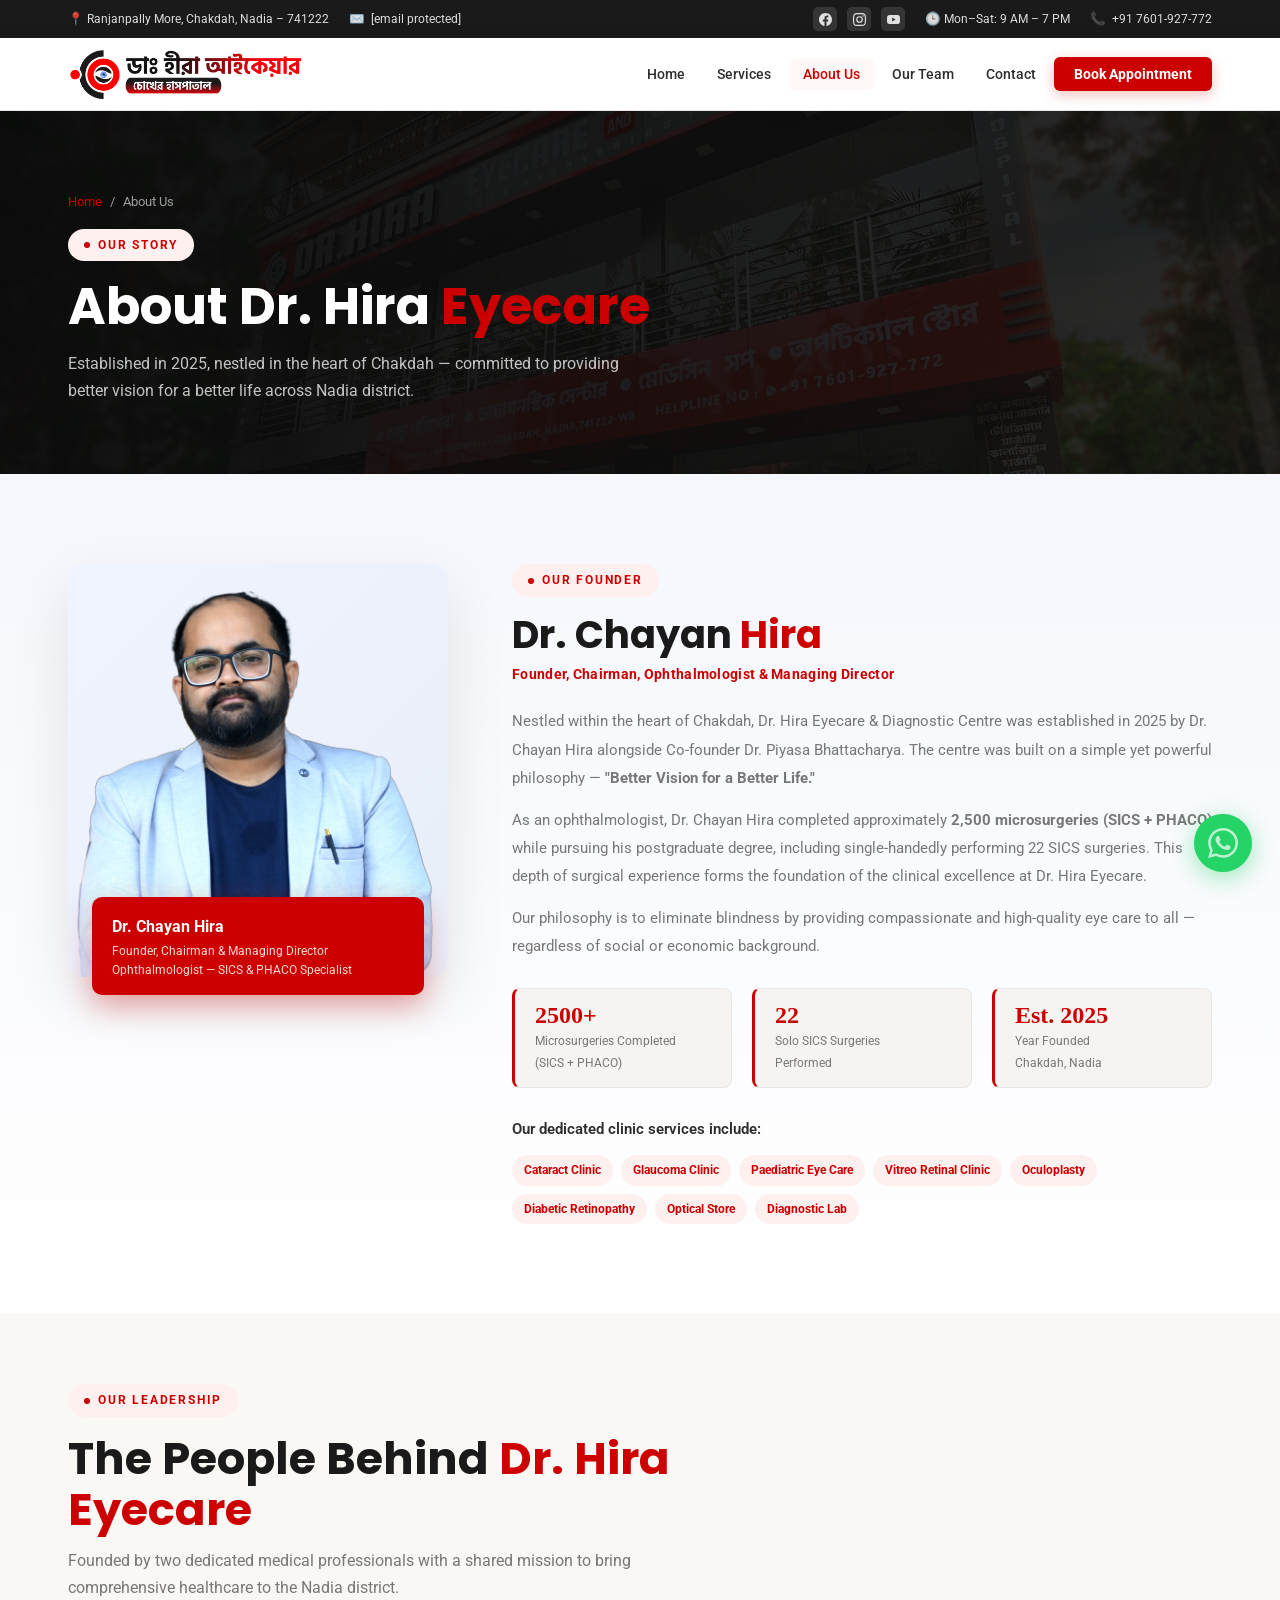
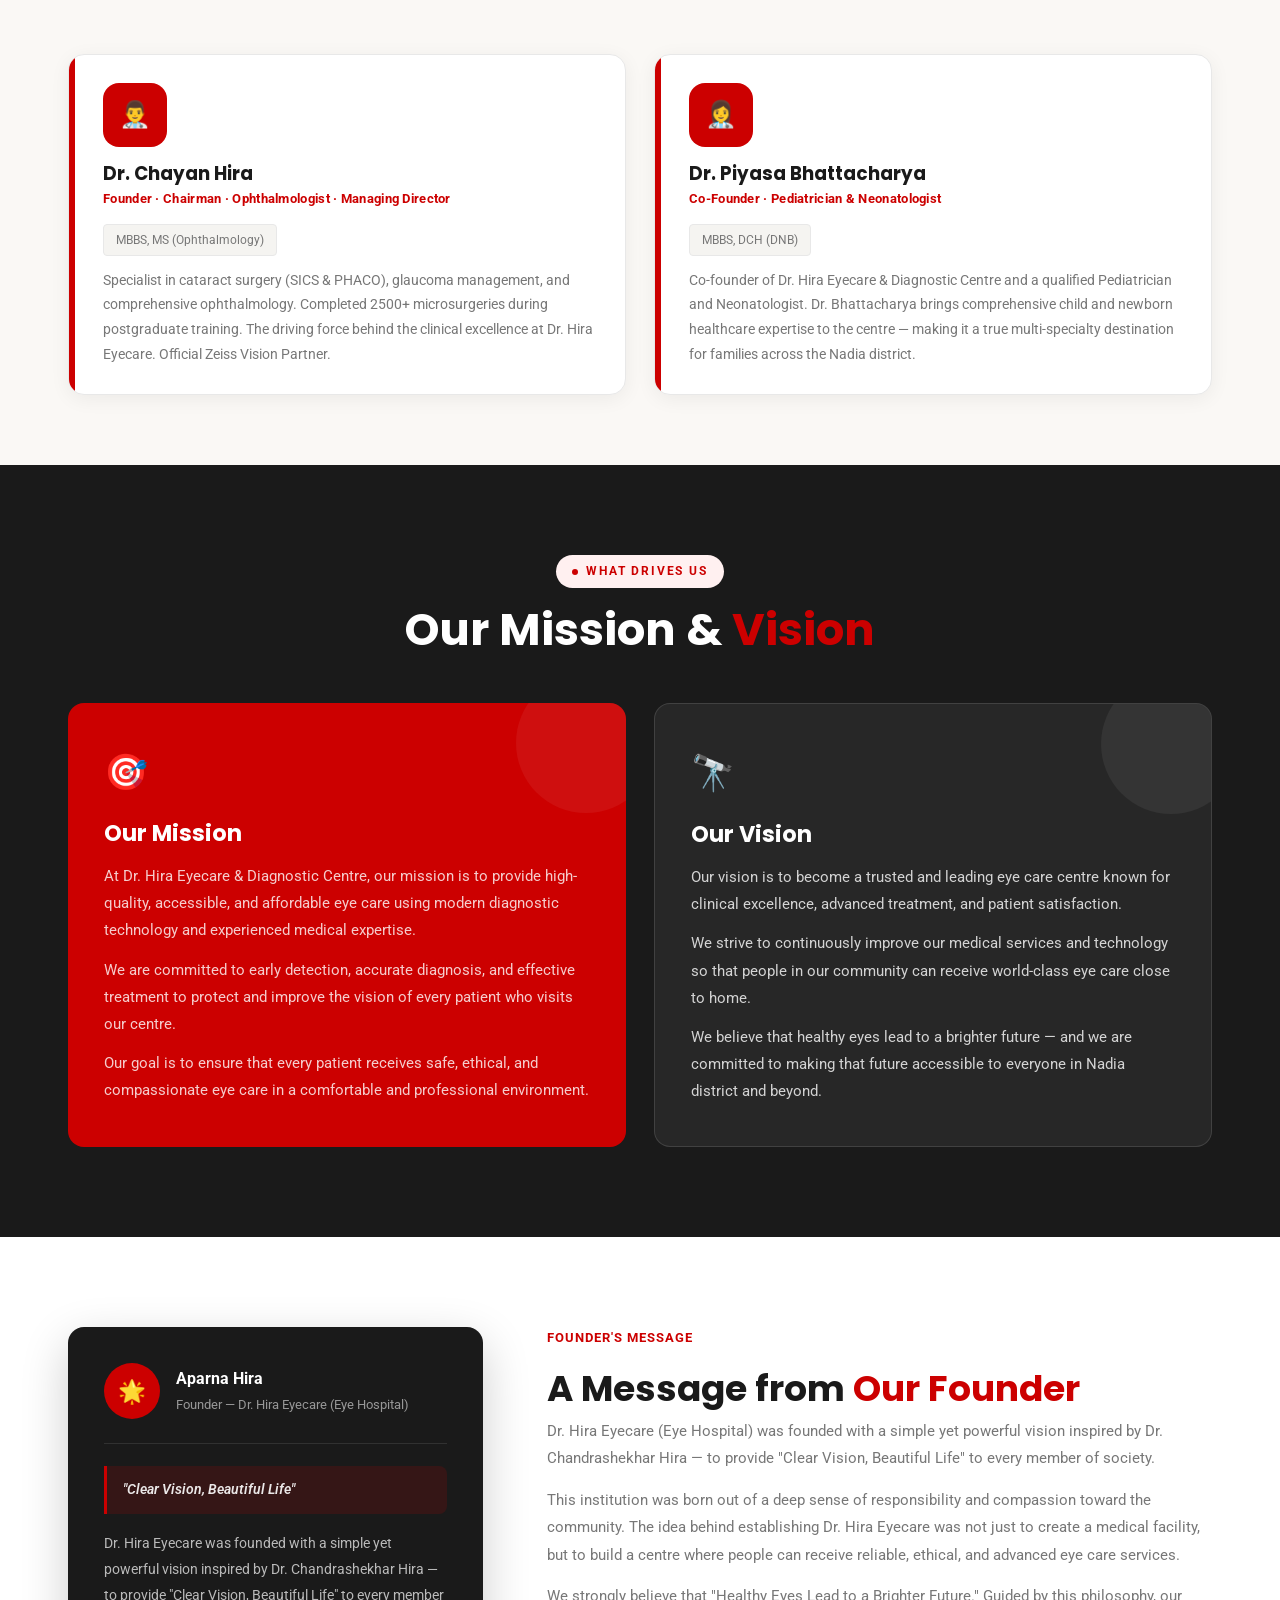
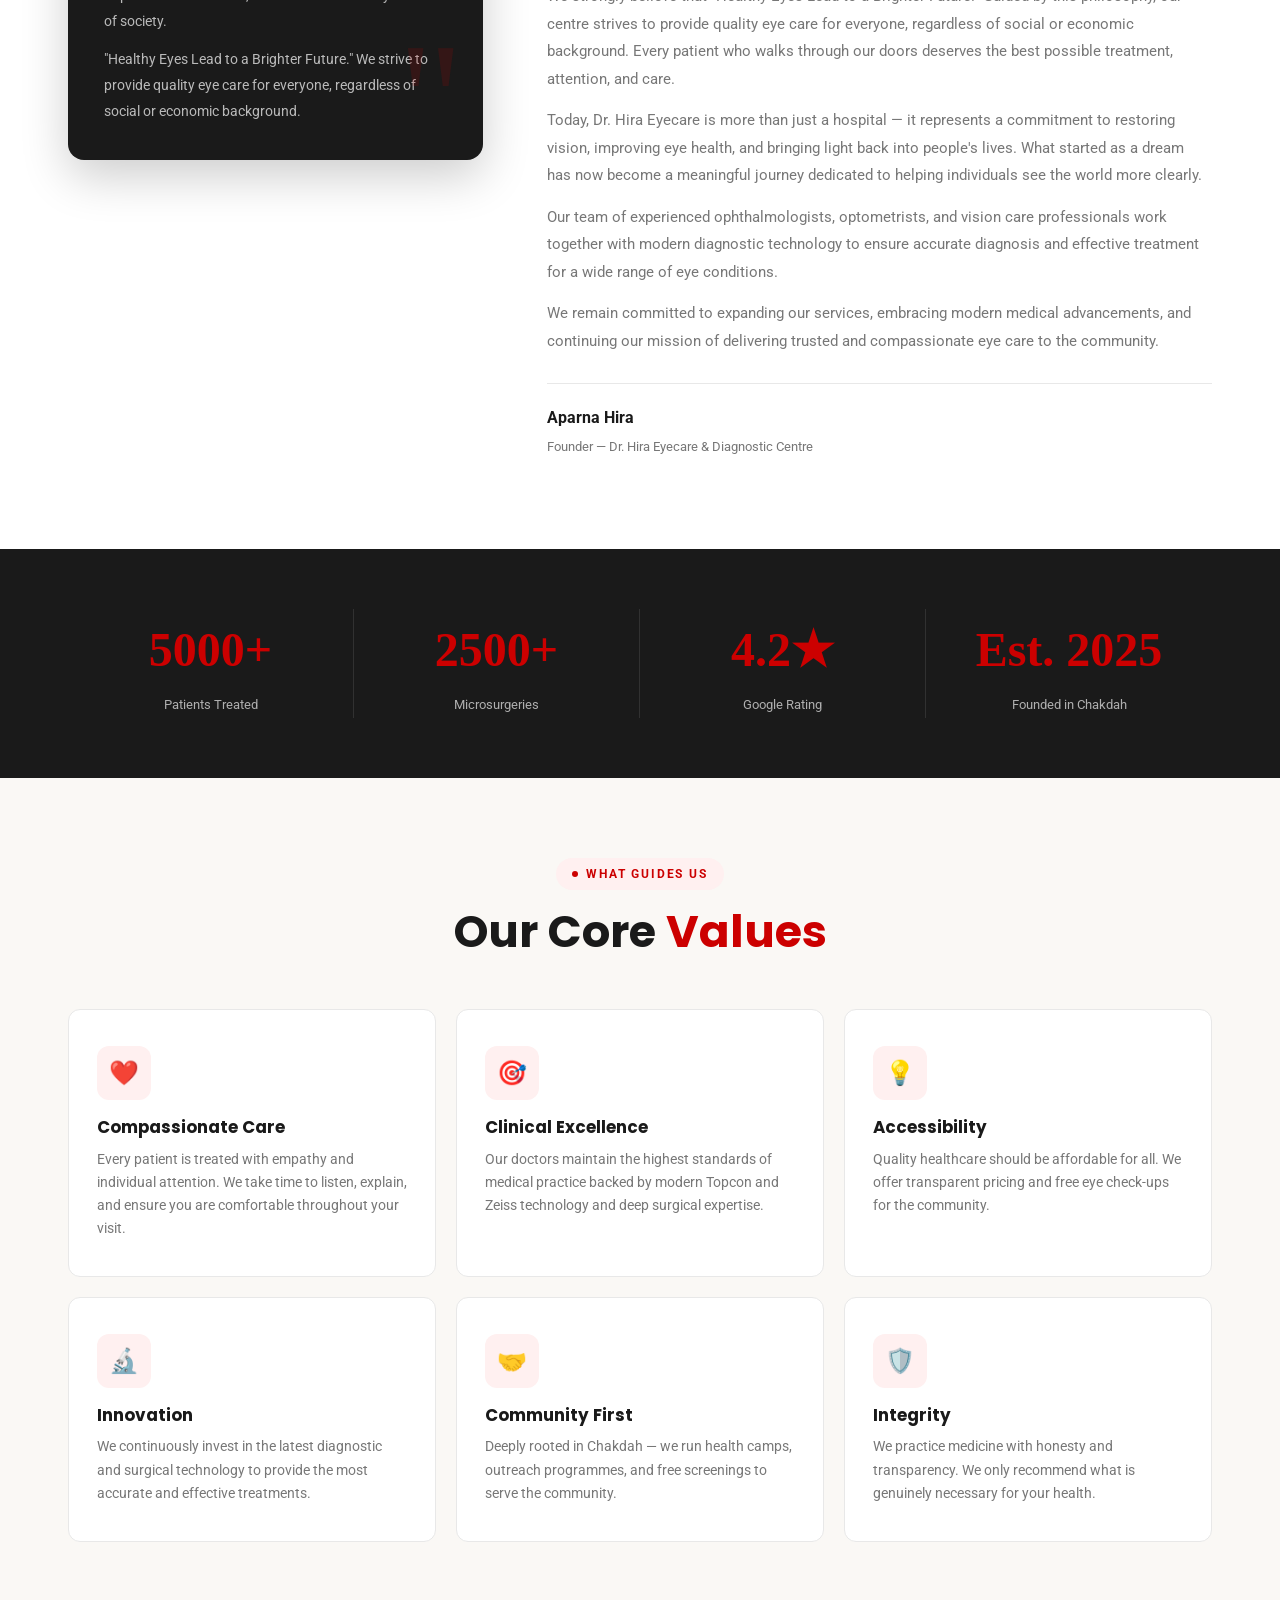
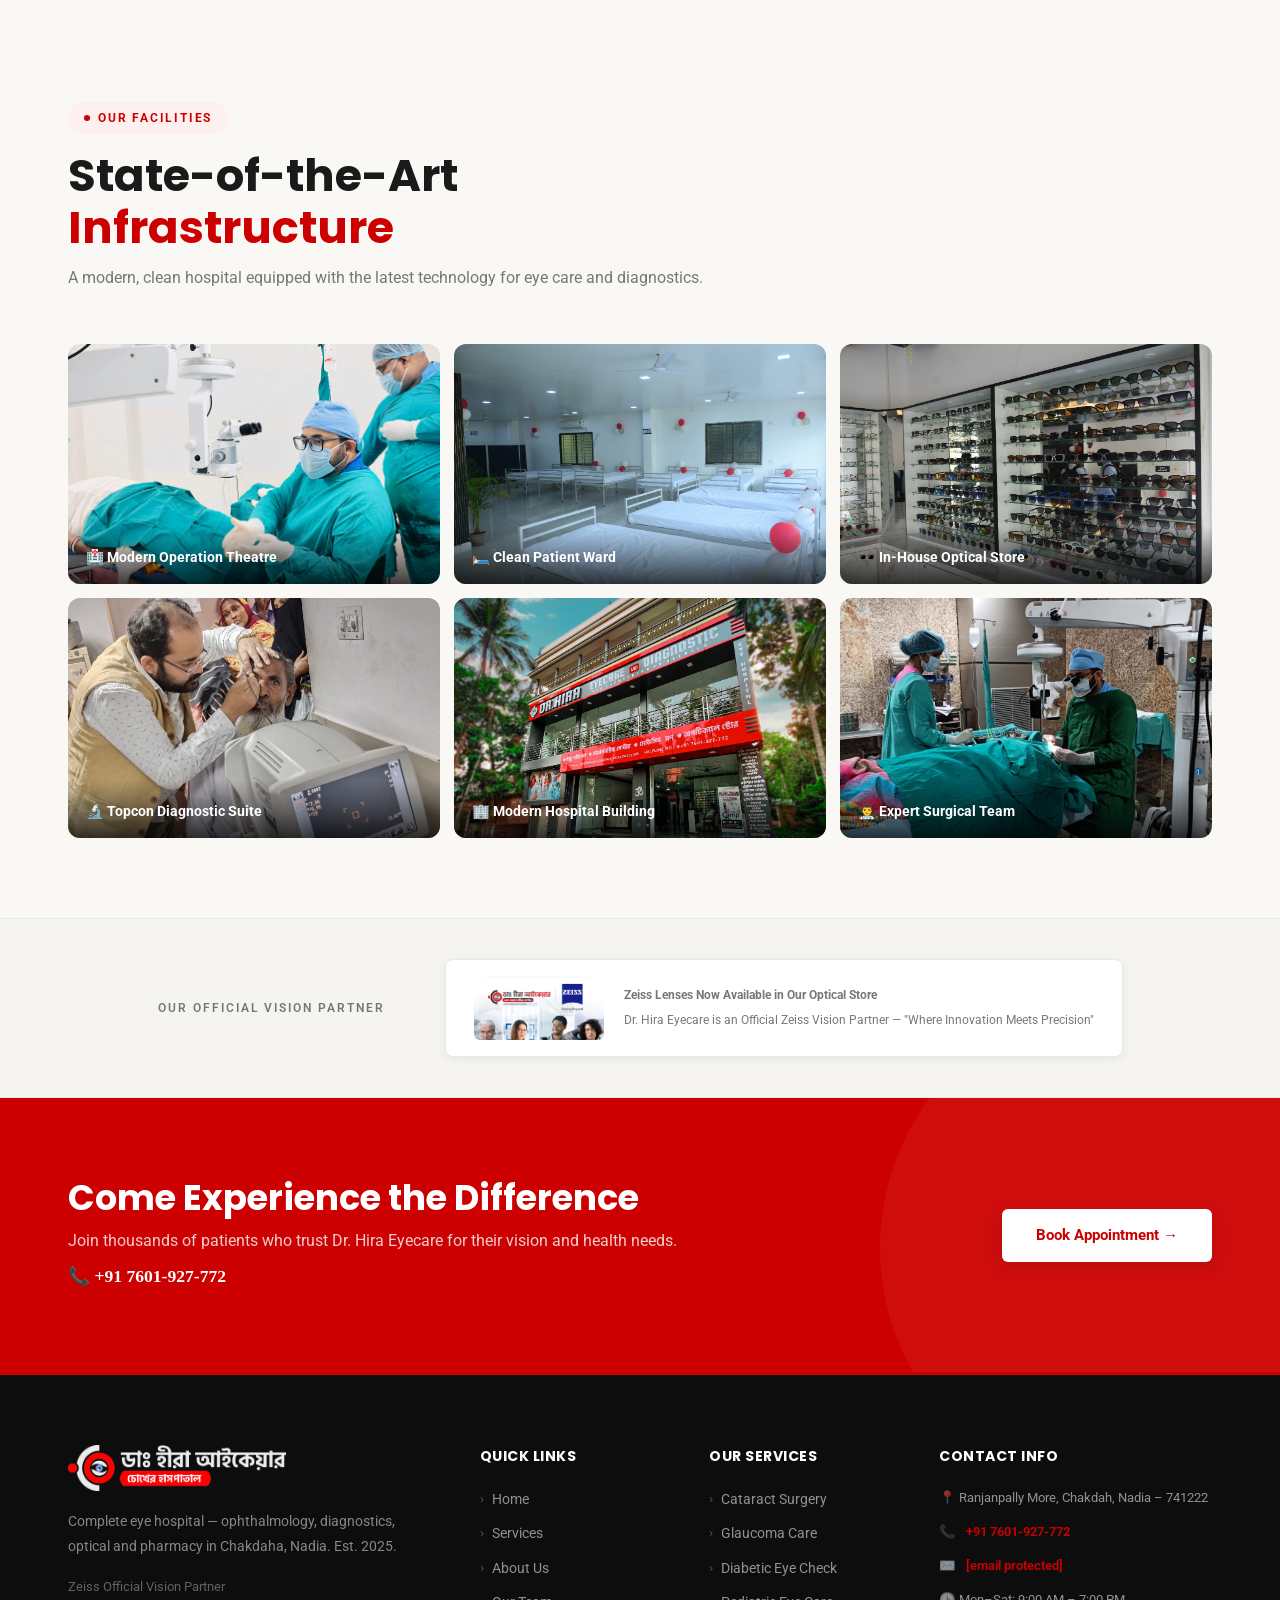
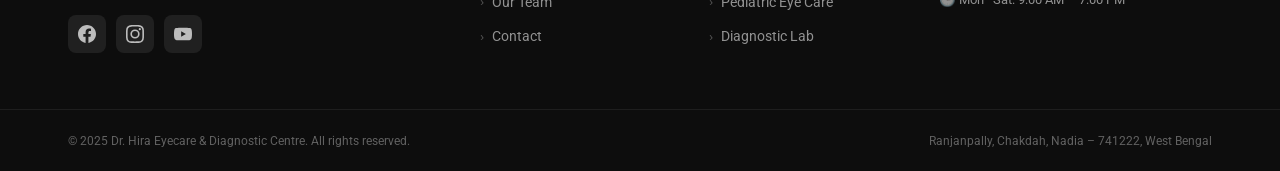
<file: about.html>
<!DOCTYPE html>
<html lang="en">
<head>
    <meta charset="UTF-8"/>
  <meta name="viewport" content="width=device-width, initial-scale=1.0"/>
  <title>About Us | Dr. Chayan Hira | Eye Hospital Founded 2025 | Chakdaha, Nadia</title>
  <meta name="description" content="Dr. Hira Eyecare was founded in 2025 by Dr. Chayan Hira (Ophthalmologist, 2500+ surgeries) and Dr. Piyasa Bhattacharya (Pediatrician). See our mission to provide affordable eye care in Nadia district."/>
  <meta name="keywords" content="Dr Chayan Hira ophthalmologist Chakdaha, Dr Piyasa Bhattacharya pediatrician Nadia, eye hospital founded 2025 Chakdaha, best eye doctor Nadia district, cataract surgeon Chakdaha, eye hospital Ranaghat, ophthalmologist near Kalyani, Zeiss vision partner Nadia, eye care Krishnanagar, 2500 eye surgeries West Bengal"/>
  <meta name="author" content="Dr. Hira Eyecare & Diagnostic Centre"/>
  <meta name="robots" content="index, follow"/>
  <meta name="geo.region" content="IN-WB"/>
  <meta name="geo.placename" content="Chakdah, Nadia, West Bengal"/>
  <!-- Open Graph -->
  <meta property="og:type" content="website"/>
  <meta property="og:title" content="About Dr. Hira Eyecare — Founded 2025, Chakdaha, Nadia"/>
  <meta property="og:description" content="Founded by Dr. Chayan Hira and Dr. Piyasa Bhattacharya in 2025. 2500+ microsurgeries, 4.2★ Google rating."/>
  <meta property="og:image" content="https://www.drhiraeyecare.com/hira_logo_updated.png"/>
  <meta property="og:url" content="https://www.drhiraeyecare.com/about.html"/>
  <meta property="og:site_name" content="Dr. Hira Eyecare & Diagnostic Centre"/>
  <!-- Twitter Card -->
  <meta name="twitter:card" content="summary_large_image"/>
  <meta name="twitter:title" content="About Dr. Hira Eyecare — Founded 2025, Chakdaha, Nadia"/>
  <meta name="twitter:description" content="Founded by Dr. Chayan Hira and Dr. Piyasa Bhattacharya in 2025. 2500+ microsurgeries, 4.2★ Google rating."/>
  <!-- Canonical -->
  <link rel="canonical" href="https://www.drhiraeyecare.com/about.html"/>
  <link rel="stylesheet" href="style.css"/>
  <link rel="preconnect" href="https://fonts.googleapis.com">
  <link href="https://fonts.googleapis.com/css2?family=Poppins:wght@400;600;700;800;900&family=Roboto:wght@300;400;500;700&display=swap" rel="stylesheet">
  <style>
    body { font-family: 'Roboto', sans-serif !important; }
    h1, h2, h3, h4, h5, .hero-content h1, .doc-title, .footer-col h4 {
      font-family: 'Poppins', sans-serif !important;
    }
  </style>
  <style>
    /* ── ABOUT PAGE EXTRAS ── */
    .founder-section { padding: 90px 0; background: linear-gradient(180deg, #f5f7fc 0%, #ffffff 100%); }
    .founder-grid {
      display: grid; grid-template-columns: 380px 1fr;
      gap: 64px; align-items: flex-start;
    }
    .founder-img-wrap { position: relative; }
    .founder-img-wrap img {
      width: 100%; border-radius: 16px; display: block;
      box-shadow: 0 24px 60px rgba(0,0,0,0.10);
      background: linear-gradient(135deg, #f0f4ff 0%, #e8eef8 100%);
    }
    .founder-badge {
      position: absolute; bottom: -18px; left: 24px; right: 24px;
      background: var(--red); color: white;
      border-radius: 10px; padding: 16px 20px;
      box-shadow: 0 10px 30px rgba(204,0,0,0.35);
    }
    .founder-badge strong { display: block; font-size: 1rem; font-weight: 700; margin-bottom: 2px; }
    .founder-badge span { font-size: 0.78rem; opacity: 0.85; line-height: 1.5; display: block; }
    .founder-content h2 { font-size: clamp(2rem,3vw,2.6rem); margin-bottom: 6px; }
    .founder-content .sub-title { color: var(--red); font-weight: 700; font-size: 0.9rem; margin-bottom: 20px; display: block; letter-spacing: 0.3px; }
    .founder-content p { color: var(--gray); font-size: 0.95rem; line-height: 1.85; margin-bottom: 14px; }
    .surgery-stats {
      display: flex; gap: 20px; margin: 28px 0; flex-wrap: wrap;
    }
    .surgery-stat {
      background: var(--off-white); border: 1px solid var(--border);
      border-left: 3px solid var(--red);
      border-radius: 8px; padding: 14px 20px; flex: 1; min-width: 140px;
    }
    .surgery-stat strong { display: block; font-size: 1.5rem; font-weight: 900; color: var(--red); font-family: 'Playfair Display', serif; line-height: 1; }
    .surgery-stat span { font-size: 0.78rem; color: var(--gray); margin-top: 3px; display: block; }
    .clinic-tags { display: flex; flex-wrap: wrap; gap: 8px; margin-top: 12px; }
    .clinic-tag { background: var(--red-light); color: var(--red); font-size: 0.76rem; font-weight: 700; padding: 5px 12px; border-radius: 20px; }

    /* CO-FOUNDER */
    .cofounders-section { padding: 70px 0; background: var(--cream); }
    .cofounders-grid { display: grid; grid-template-columns: 1fr 1fr; gap: 28px; margin-top: 48px; }
    .cofounder-card {
      background: white; border-radius: 16px; overflow: hidden;
      border: 1px solid var(--border);
      box-shadow: 0 4px 20px rgba(0,0,0,0.06);
      display: flex; gap: 0;
    }
    .cofounder-card-accent { width: 6px; background: var(--red); flex-shrink: 0; }
    .cofounder-card-body { padding: 28px; }
    .cofounder-card-body .cf-icon { font-size: 2rem; margin-bottom: 14px; display: block; }
    .cofounder-card-body h3 { font-size: 1.15rem; margin-bottom: 4px; }
    .cofounder-card-body .cf-role { color: var(--red); font-size: 0.8rem; font-weight: 700; display: block; margin-bottom: 14px; letter-spacing: 0.3px; }
    .cofounder-card-body p { color: var(--gray); font-size: 0.88rem; line-height: 1.75; }

    /* MISSION VISION */
    .mv-section { padding: 90px 0; background: var(--charcoal); }
    .mv-grid { display: grid; grid-template-columns: 1fr 1fr; gap: 28px; margin-top: 48px; }
    .mv-card {
      border-radius: 16px; padding: 40px 36px;
      position: relative; overflow: hidden;
    }
    .mv-card.mission { background: var(--red); }
    .mv-card.vision { background: rgba(255,255,255,0.06); border: 1px solid rgba(255,255,255,0.12); }
    .mv-card::before {
      content: ''; position: absolute; right: -30px; top: -30px;
      width: 140px; height: 140px; border-radius: 50%;
      background: rgba(255,255,255,0.06);
    }
    .mv-icon { font-size: 2.2rem; margin-bottom: 18px; display: block; }
    .mv-card h3 { font-size: 1.4rem; color: white; margin-bottom: 16px; }
    .mv-card p { color: rgba(255,255,255,0.8); font-size: 0.92rem; line-height: 1.85; margin-bottom: 12px; }
    .mv-card p:last-child { margin-bottom: 0; }

    /* FOUNDERS MESSAGE */
    .founders-msg-section { padding: 90px 0; background: var(--white); }
    .msg-inner {
      display: grid; grid-template-columns: 1fr 1.6fr;
      gap: 64px; align-items: flex-start;
    }
    .msg-card {
      background: var(--charcoal); border-radius: 16px;
      padding: 36px; position: relative; overflow: hidden;
      box-shadow: 0 16px 48px rgba(0,0,0,0.2);
    }
    .msg-card::before {
      content: '"'; position: absolute; bottom: -20px; right: 20px;
      font-size: 10rem; font-family: 'Playfair Display', serif;
      color: rgba(204,0,0,0.15); line-height: 1;
    }
    .msg-card .msg-person { display: flex; align-items: center; gap: 16px; margin-bottom: 24px; }
    .msg-avatar {
      width: 56px; height: 56px; background: var(--red);
      border-radius: 50%; display: flex; align-items: center;
      justify-content: center; font-size: 1.4rem; flex-shrink: 0;
    }
    .msg-person strong { display: block; color: white; font-size: 1rem; font-weight: 700; }
    .msg-person span { color: rgba(255,255,255,0.55); font-size: 0.8rem; display: block; margin-top: 2px; }
    .msg-divider { height: 1px; background: rgba(255,255,255,0.1); margin-bottom: 22px; }
    .msg-philosophy {
      background: rgba(204,0,0,0.15); border-left: 3px solid var(--red);
      border-radius: 0 8px 8px 0; padding: 12px 16px; margin-bottom: 16px;
      color: rgba(255,255,255,0.9); font-size: 0.88rem; font-style: italic; font-weight: 600;
    }

    .msg-content h2 { font-size: clamp(1.8rem,2.8vw,2.4rem); margin-bottom: 8px; }
    .msg-content .msg-tag { color: var(--red); font-size: 0.8rem; font-weight: 700; letter-spacing: 1px; text-transform: uppercase; display: block; margin-bottom: 20px; }
    .msg-content p { color: var(--gray); font-size: 0.93rem; line-height: 1.85; margin-bottom: 14px; }
    .msg-content .msg-sign { margin-top: 28px; padding-top: 20px; border-top: 1px solid var(--border); }
    .msg-content .msg-sign strong { display: block; font-size: 1rem; color: var(--charcoal); }
    .msg-content .msg-sign span { font-size: 0.82rem; color: var(--gray); }

    @media (max-width: 900px) {
      .founder-grid, .msg-inner, .mv-grid, .cofounders-grid { grid-template-columns: 1fr; }
      .founder-badge { position: relative; bottom: auto; left: auto; right: auto; margin-top: 16px; border-radius: 10px; }
    }
    @media (max-width: 600px) {
      .surgery-stats { flex-direction: column; }
    }
  </style>
<script type="application/ld+json">
{
  "@context": "https://schema.org",
  "@type": "MedicalOrganization",
  "name": "Dr. Hira Eyecare & Diagnostic Centre",
  "alternateName": ["Dr. Hira Eye Hospital", "Hira Eyecare Chakdaha", "Dr Hira Eyecare Nadia"],
  "url": "https://www.drhiraeyecare.com",
  "logo": "https://www.drhiraeyecare.com/hira_logo_updated.png",
  "description": "Complete eye hospital in Chakdaha, Nadia offering cataract surgery, glaucoma treatment, diabetic eye care, pediatric eye care, optical store and full diagnostic lab. Serving Chakdaha, Ranaghat, Kalyani, Krishnanagar, Nabadwip, Shantipur, Gayeshpur, Birnagar, Bangaon, Habra and the entire Nadia and North 24 Parganas district.",
  "foundingDate": "2025",
  "telephone": "+917601927772",
  "email": "hiraeyecare@gmail.com",
  "priceRange": "₹",
  "currenciesAccepted": "INR",
  "paymentAccepted": "Cash, UPI",
  "sameAs": [
    "https://www.facebook.com/hiraeyecare01",
    "https://www.instagram.com/hiraeyecare",
    "https://www.youtube.com/@hiraeyecare"
  ],
  "address": {
    "@type": "PostalAddress",
    "streetAddress": "Ranjanpally More",
    "addressLocality": "Chakdah",
    "addressRegion": "West Bengal",
    "postalCode": "741222",
    "addressCountry": "IN"
  },
  "geo": {
    "@type": "GeoCoordinates",
    "latitude": 23.081048,
    "longitude": 88.4990515
  },
  "areaServed": [
    {"@type": "City", "name": "Chakdaha", "containedInPlace": {"@type": "State", "name": "West Bengal"}},
    {"@type": "City", "name": "Ranaghat", "containedInPlace": {"@type": "State", "name": "West Bengal"}},
    {"@type": "City", "name": "Kalyani", "containedInPlace": {"@type": "State", "name": "West Bengal"}},
    {"@type": "City", "name": "Krishnanagar", "containedInPlace": {"@type": "State", "name": "West Bengal"}},
    {"@type": "City", "name": "Nabadwip", "containedInPlace": {"@type": "State", "name": "West Bengal"}},
    {"@type": "City", "name": "Shantipur", "containedInPlace": {"@type": "State", "name": "West Bengal"}},
    {"@type": "City", "name": "Gayeshpur", "containedInPlace": {"@type": "State", "name": "West Bengal"}},
    {"@type": "City", "name": "Birnagar", "containedInPlace": {"@type": "State", "name": "West Bengal"}},
    {"@type": "City", "name": "Bangaon", "containedInPlace": {"@type": "State", "name": "West Bengal"}},
    {"@type": "City", "name": "Habra", "containedInPlace": {"@type": "State", "name": "West Bengal"}},
    {"@type": "City", "name": "Barasat", "containedInPlace": {"@type": "State", "name": "West Bengal"}},
    {"@type": "City", "name": "Fulia", "containedInPlace": {"@type": "State", "name": "West Bengal"}},
    {"@type": "City", "name": "Samudragarh", "containedInPlace": {"@type": "State", "name": "West Bengal"}},
    {"@type": "AdministrativeArea", "name": "Nadia"},
    {"@type": "AdministrativeArea", "name": "North 24 Parganas"}
  ],
  "openingHoursSpecification": [
    {
      "@type": "OpeningHoursSpecification",
      "dayOfWeek": ["Monday","Tuesday","Wednesday","Thursday","Friday","Saturday"],
      "opens": "09:00",
      "closes": "19:00"
    }
  ],
  "medicalSpecialty": [
    "Ophthalmology",
    "Pediatrics",
    "Diagnostic Radiology",
    "Optometry"
  ],
  "availableService": [
    {"@type": "MedicalProcedure", "name": "Cataract Surgery", "description": "PHACO and Manual SICS cataract surgery with premium IOL"},
    {"@type": "MedicalProcedure", "name": "Glaucoma Treatment", "description": "IOP measurement, visual field analysis and glaucoma management"},
    {"@type": "MedicalProcedure", "name": "Diabetic Eye Screening", "description": "Fundus photography and diabetic retinopathy screening"},
    {"@type": "MedicalProcedure", "name": "Pediatric Eye Care", "description": "Squint, amblyopia and children vision care"},
    {"@type": "MedicalProcedure", "name": "Retina Care", "description": "Vitreo-retinal examination and treatment"},
    {"@type": "MedicalProcedure", "name": "Oculoplasty", "description": "Surgical correction of eyelid and orbital conditions"},
    {"@type": "MedicalProcedure", "name": "Eye Examination", "description": "Comprehensive eye examination using Topcon equipment"},
    {"@type": "MedicalProcedure", "name": "Diagnostic Lab", "description": "Full pathology, blood tests, imaging and biometry"}
  ],
  "hasOfferCatalog": {
    "@type": "OfferCatalog",
    "name": "Eye Care Services",
    "itemListElement": [
      {"@type": "Offer", "itemOffered": {"@type": "Service", "name": "Free Eye Check-Up"}, "price": "0", "priceCurrency": "INR"}
    ]
  },
  "aggregateRating": {
    "@type": "AggregateRating",
    "ratingValue": "4.2",
    "reviewCount": "59",
    "bestRating": "5"
  },
  "founder": [
    {
      "@type": "Physician",
      "name": "Dr. Chayan Hira",
      "jobTitle": "Founder, Chairman & Chief Ophthalmologist",
      "medicalSpecialty": "Ophthalmology"
    },
    {
      "@type": "Physician",
      "name": "Dr. Piyasa Bhattacharya",
      "jobTitle": "Co-Founder, Pediatrician & Neonatologist",
      "medicalSpecialty": "Pediatrics"
    }
  ]
}
</script>
</head>
<body>

<div class="top-strip">
  <div class="container">
    <div class="ts-left">
      <div class="ts-item">📍 Ranjanpally More, Chakdah, Nadia – 741222</div>
      <div class="ts-item">✉️ <a href="/cdn-cgi/l/email-protection#fa9293889b9f839f999b889fba9d979b9396d4999597"><span class="__cf_email__" data-cfemail="98f0f1eaf9fde1fdfbf9eafdd8fff5f9f1f4b6fbf7f5">[email&#160;protected]</span></a></div>
    </div>
    <div class="ts-right">
      <div class="ts-social">
        <a href="https://www.facebook.com/hiraeyecare01" target="_blank" rel="noopener" aria-label="Facebook"><svg viewBox="0 0 24 24"><path d="M24 12.073c0-6.627-5.373-12-12-12s-12 5.373-12 12c0 5.99 4.388 10.954 10.125 11.854v-8.385H7.078v-3.47h3.047V9.43c0-3.007 1.792-4.669 4.533-4.669 1.312 0 2.686.235 2.686.235v2.953H15.83c-1.491 0-1.956.925-1.956 1.874v2.25h3.328l-.532 3.47h-2.796v8.385C19.612 23.027 24 18.062 24 12.073z"/></svg></a>
        <a href="https://www.instagram.com/hiraeyecare" target="_blank" rel="noopener" aria-label="Instagram"><svg viewBox="0 0 24 24"><path d="M12 2.163c3.204 0 3.584.012 4.85.07 3.252.148 4.771 1.691 4.919 4.919.058 1.265.069 1.645.069 4.849 0 3.205-.012 3.584-.069 4.849-.149 3.225-1.664 4.771-4.919 4.919-1.266.058-1.644.07-4.85.07-3.204 0-3.584-.012-4.849-.07-3.26-.149-4.771-1.699-4.919-4.92-.058-1.265-.07-1.644-.07-4.849 0-3.204.013-3.583.07-4.849.149-3.227 1.664-4.771 4.919-4.919 1.266-.057 1.645-.069 4.849-.069zM12 0C8.741 0 8.333.014 7.053.072 2.695.272.273 2.69.073 7.052.014 8.333 0 8.741 0 12c0 3.259.014 3.668.072 4.948.2 4.358 2.618 6.78 6.98 6.98C8.333 23.986 8.741 24 12 24c3.259 0 3.668-.014 4.948-.072 4.354-.2 6.782-2.618 6.979-6.98.059-1.28.073-1.689.073-4.948 0-3.259-.014-3.667-.072-4.947-.196-4.354-2.617-6.78-6.979-6.98C15.668.014 15.259 0 12 0zm0 5.838a6.162 6.162 0 100 12.324 6.162 6.162 0 000-12.324zM12 16a4 4 0 110-8 4 4 0 010 8zm6.406-11.845a1.44 1.44 0 100 2.881 1.44 1.44 0 000-2.881z"/></svg></a>
        <a href="https://www.youtube.com/@hiraeyecare" target="_blank" rel="noopener" aria-label="YouTube"><svg viewBox="0 0 24 24"><path d="M23.498 6.186a3.016 3.016 0 00-2.122-2.136C19.505 3.545 12 3.545 12 3.545s-7.505 0-9.377.505A3.017 3.017 0 00.502 6.186C0 8.07 0 12 0 12s0 3.93.502 5.814a3.016 3.016 0 002.122 2.136c1.871.505 9.376.505 9.376.505s7.505 0 9.377-.505a3.015 3.015 0 002.122-2.136C24 15.93 24 12 24 12s0-3.93-.502-5.814zM9.545 15.568V8.432L15.818 12l-6.273 3.568z"/></svg></a>
      </div>
      <div class="ts-item">🕒 Mon–Sat: 9 AM – 7 PM</div>
      <div class="ts-item">📞 <a href="tel:+917601927772">+91 7601-927-772</a></div>
    </div>
  </div>
</div>

<nav class="navbar">
  <div class="nav-inner">
    <a href="index.html" class="logo-link">
      <img src="hira_logo_updated.png" alt="Dr. Hira Eyecare & Diagnostic Centre" class="nav-logo"/>
    </a>
    <button class="hamburger" id="hamburger"><span></span><span></span><span></span></button>
    <ul class="nav-links" id="navLinks">
      <li><a href="index.html">Home</a></li>
      <li><a href="services.html">Services</a></li>
      <li><a href="about.html" class="active">About Us</a></li>
      <li><a href="team.html">Our Team</a></li>
      <li><a href="contact.html">Contact</a></li>
      <li><a href="contact.html" class="btn-appt">Book Appointment</a></li>
    </ul>
  </div>
</nav>

<!-- PAGE HERO -->
<section class="page-hero">
  <div class="page-hero-img" style="background-image:url('img-building2.jpg')"></div>
  <div class="page-hero-overlay"></div>
  <div class="container page-hero-content">
    <div class="breadcrumb"><a href="index.html">Home</a> <span>/</span> About Us</div>
    <span class="label-tag">Our Story</span>
    <h1>About Dr. Hira <span class="red">Eyecare</span></h1>
    <p>Established in 2025, nestled in the heart of Chakdah — committed to providing better vision for a better life across Nadia district.</p>
  </div>
</section>

<!-- FOUNDER — DR. CHAYAN HIRA -->
<section class="founder-section">
  <div class="container founder-grid">
    <div class="founder-img-wrap">
      <img src="team/dr-hira-photo.png" alt="Dr. Chayan Hira — Founder & Ophthalmologist"/>
      <div class="founder-badge">
        <strong>Dr. Chayan Hira</strong>
        <span>Founder, Chairman & Managing Director<br/>Ophthalmologist — SICS & PHACO Specialist</span>
      </div>
    </div>
    <div class="founder-content">
      <span class="label-tag">Our Founder</span>
      <h2>Dr. Chayan <span class="red">Hira</span></h2>
      <span class="sub-title">Founder, Chairman, Ophthalmologist & Managing Director</span>
      <p>Nestled within the heart of Chakdah, Dr. Hira Eyecare & Diagnostic Centre was established in 2025 by Dr. Chayan Hira alongside Co-founder Dr. Piyasa Bhattacharya. The centre was built on a simple yet powerful philosophy — <strong>"Better Vision for a Better Life."</strong></p>
      <p>As an ophthalmologist, Dr. Chayan Hira completed approximately <strong>2,500 microsurgeries (SICS + PHACO)</strong> while pursuing his postgraduate degree, including single-handedly performing 22 SICS surgeries. This depth of surgical experience forms the foundation of the clinical excellence at Dr. Hira Eyecare.</p>
      <p>Our philosophy is to eliminate blindness by providing compassionate and high-quality eye care to all — regardless of social or economic background.</p>

      <div class="surgery-stats">
        <div class="surgery-stat"><strong>2500+</strong><span>Microsurgeries Completed<br/>(SICS + PHACO)</span></div>
        <div class="surgery-stat"><strong>22</strong><span>Solo SICS Surgeries<br/>Performed</span></div>
        <div class="surgery-stat"><strong>Est. 2025</strong><span>Year Founded<br/>Chakdah, Nadia</span></div>
      </div>

      <p style="font-weight:600; color:var(--dark); font-size:0.92rem; margin-bottom:10px;">Our dedicated clinic services include:</p>
      <div class="clinic-tags">
        <span class="clinic-tag">Cataract Clinic</span>
        <span class="clinic-tag">Glaucoma Clinic</span>
        <span class="clinic-tag">Paediatric Eye Care</span>
        <span class="clinic-tag">Vitreo Retinal Clinic</span>
        <span class="clinic-tag">Oculoplasty</span>
        <span class="clinic-tag">Diabetic Retinopathy</span>
        <span class="clinic-tag">Optical Store</span>
        <span class="clinic-tag">Diagnostic Lab</span>
      </div>
    </div>
  </div>
</section>

<!-- CO-FOUNDERS -->
<section class="cofounders-section">
  <div class="container">
    <div class="section-header">
      <span class="label-tag">Our Leadership</span>
      <h2>The People Behind <span class="red">Dr. Hira Eyecare</span></h2>
      <p>Founded by two dedicated medical professionals with a shared mission to bring comprehensive healthcare to the Nadia district.</p>
    </div>
    <div class="cofounders-grid">
      <div class="cofounder-card">
        <div class="cofounder-card-accent"></div>
        <div class="cofounder-card-body">
          <div style="width:64px;height:64px;background:var(--red);border-radius:16px;display:flex;align-items:center;justify-content:center;font-size:1.6rem;margin-bottom:16px;">👨‍⚕️</div>
          <h3>Dr. Chayan Hira</h3>
          <span class="cf-role">Founder · Chairman · Ophthalmologist · Managing Director</span>
          <p style="font-size:0.78rem;background:var(--off-white);border:1px solid var(--border);padding:4px 12px;border-radius:4px;display:inline-block;margin-bottom:12px;color:var(--gray);">MBBS, MS (Ophthalmology)</p>
          <p>Specialist in cataract surgery (SICS & PHACO), glaucoma management, and comprehensive ophthalmology. Completed 2500+ microsurgeries during postgraduate training. The driving force behind the clinical excellence at Dr. Hira Eyecare. Official Zeiss Vision Partner.</p>
        </div>
      </div>
      <div class="cofounder-card">
        <div class="cofounder-card-accent"></div>
        <div class="cofounder-card-body">
          <div style="width:64px;height:64px;background:var(--red);border-radius:16px;display:flex;align-items:center;justify-content:center;font-size:1.6rem;margin-bottom:16px;">👩‍⚕️</div>
          <h3>Dr. Piyasa Bhattacharya</h3>
          <span class="cf-role">Co-Founder · Pediatrician & Neonatologist</span>
          <p style="font-size:0.78rem;background:var(--off-white);border:1px solid var(--border);padding:4px 12px;border-radius:4px;display:inline-block;margin-bottom:12px;color:var(--gray);">MBBS, DCH (DNB)</p>
          <p>Co-founder of Dr. Hira Eyecare & Diagnostic Centre and a qualified Pediatrician and Neonatologist. Dr. Bhattacharya brings comprehensive child and newborn healthcare expertise to the centre — making it a true multi-specialty destination for families across the Nadia district.</p>
        </div>
      </div>
    </div>
  </div>
</section>

<!-- MISSION & VISION -->
<section class="mv-section">
  <div class="container">
    <div class="section-header center" style="margin-bottom:0;">
      <span class="label-tag">What Drives Us</span>
      <h2 style="color:white;">Our Mission & <span class="red">Vision</span></h2>
    </div>
    <div class="mv-grid">
      <div class="mv-card mission">
        <span class="mv-icon">🎯</span>
        <h3>Our Mission</h3>
        <p>At Dr. Hira Eyecare & Diagnostic Centre, our mission is to provide high-quality, accessible, and affordable eye care using modern diagnostic technology and experienced medical expertise.</p>
        <p>We are committed to early detection, accurate diagnosis, and effective treatment to protect and improve the vision of every patient who visits our centre.</p>
        <p>Our goal is to ensure that every patient receives safe, ethical, and compassionate eye care in a comfortable and professional environment.</p>
      </div>
      <div class="mv-card vision">
        <span class="mv-icon">🔭</span>
        <h3>Our Vision</h3>
        <p>Our vision is to become a trusted and leading eye care centre known for clinical excellence, advanced treatment, and patient satisfaction.</p>
        <p>We strive to continuously improve our medical services and technology so that people in our community can receive world-class eye care close to home.</p>
        <p>We believe that healthy eyes lead to a brighter future — and we are committed to making that future accessible to everyone in Nadia district and beyond.</p>
      </div>
    </div>
  </div>
</section>

<!-- FOUNDER'S MESSAGE -->
<section class="founders-msg-section">
  <div class="container msg-inner">
    <div class="msg-card">
      <div class="msg-person">
        <div class="msg-avatar">🌟</div>
        <div>
          <strong>Aparna Hira</strong>
          <span>Founder — Dr. Hira Eyecare (Eye Hospital)</span>
        </div>
      </div>
      <div class="msg-divider"></div>
      <div class="msg-philosophy">"Clear Vision, Beautiful Life"</div>
      <p style="color:rgba(255,255,255,0.7); font-size:0.88rem; line-height:1.85; margin-bottom:12px;">Dr. Hira Eyecare was founded with a simple yet powerful vision inspired by Dr. Chandrashekhar Hira — to provide "Clear Vision, Beautiful Life" to every member of society.</p>
      <p style="color:rgba(255,255,255,0.7); font-size:0.88rem; line-height:1.85; margin-bottom:0;">"Healthy Eyes Lead to a Brighter Future." We strive to provide quality eye care for everyone, regardless of social or economic background.</p>
    </div>

    <div class="msg-content">
      <span class="msg-tag">Founder's Message</span>
      <h2>A Message from <span class="red">Our Founder</span></h2>
      <p>Dr. Hira Eyecare (Eye Hospital) was founded with a simple yet powerful vision inspired by Dr. Chandrashekhar Hira — to provide "Clear Vision, Beautiful Life" to every member of society.</p>
      <p>This institution was born out of a deep sense of responsibility and compassion toward the community. The idea behind establishing Dr. Hira Eyecare was not just to create a medical facility, but to build a centre where people can receive reliable, ethical, and advanced eye care services.</p>
      <p>We strongly believe that "Healthy Eyes Lead to a Brighter Future." Guided by this philosophy, our centre strives to provide quality eye care for everyone, regardless of social or economic background. Every patient who walks through our doors deserves the best possible treatment, attention, and care.</p>
      <p>Today, Dr. Hira Eyecare is more than just a hospital — it represents a commitment to restoring vision, improving eye health, and bringing light back into people's lives. What started as a dream has now become a meaningful journey dedicated to helping individuals see the world more clearly.</p>
      <p>Our team of experienced ophthalmologists, optometrists, and vision care professionals work together with modern diagnostic technology to ensure accurate diagnosis and effective treatment for a wide range of eye conditions.</p>
      <p>We remain committed to expanding our services, embracing modern medical advancements, and continuing our mission of delivering trusted and compassionate eye care to the community.</p>
      <div class="msg-sign">
        <strong>Aparna Hira</strong>
        <span>Founder — Dr. Hira Eyecare & Diagnostic Centre</span>
      </div>
    </div>
  </div>
</section>

<!-- STATS -->
<div class="stats-dark-bar">
  <div class="container">
    <div class="stats-dark-grid">
      <div class="sdg-item"><span class="sdg-num">5000+</span><span class="sdg-label">Patients Treated</span></div>
      <div class="sdg-item"><span class="sdg-num">2500+</span><span class="sdg-label">Microsurgeries</span></div>
      <div class="sdg-item"><span class="sdg-num">4.2★</span><span class="sdg-label">Google Rating</span></div>
      <div class="sdg-item"><span class="sdg-num">Est. 2025</span><span class="sdg-label">Founded in Chakdah</span></div>
    </div>
  </div>
</div>

<!-- VALUES -->
<section class="values-section">
  <div class="container">
    <div class="section-header center">
      <span class="label-tag">What Guides Us</span>
      <h2>Our Core <span class="red">Values</span></h2>
    </div>
    <div class="values-grid">
      <div class="value-card"><div class="vc-icon">❤️</div><h3>Compassionate Care</h3><p>Every patient is treated with empathy and individual attention. We take time to listen, explain, and ensure you are comfortable throughout your visit.</p></div>
      <div class="value-card"><div class="vc-icon">🎯</div><h3>Clinical Excellence</h3><p>Our doctors maintain the highest standards of medical practice backed by modern Topcon and Zeiss technology and deep surgical expertise.</p></div>
      <div class="value-card"><div class="vc-icon">💡</div><h3>Accessibility</h3><p>Quality healthcare should be affordable for all. We offer transparent pricing and free eye check-ups for the community.</p></div>
      <div class="value-card"><div class="vc-icon">🔬</div><h3>Innovation</h3><p>We continuously invest in the latest diagnostic and surgical technology to provide the most accurate and effective treatments.</p></div>
      <div class="value-card"><div class="vc-icon">🤝</div><h3>Community First</h3><p>Deeply rooted in Chakdah — we run health camps, outreach programmes, and free screenings to serve the community.</p></div>
      <div class="value-card"><div class="vc-icon">🛡️</div><h3>Integrity</h3><p>We practice medicine with honesty and transparency. We only recommend what is genuinely necessary for your health.</p></div>
    </div>
  </div>
</section>

<!-- FACILITIES -->
<section class="facility-section">
  <div class="container">
    <div class="section-header">
      <span class="label-tag">Our Facilities</span>
      <h2>State-of-the-Art <span class="red">Infrastructure</span></h2>
      <p>A modern, clean hospital equipped with the latest technology for eye care and diagnostics.</p>
    </div>
    <div class="facility-grid">
      <div class="fac-card"><img src="img-surgery2.jpg" alt="Operation Theatre"/><div class="fac-card-label">🏥 Modern Operation Theatre</div></div>
      <div class="fac-card"><img src="img-ward.jpg" alt="Patient Ward"/><div class="fac-card-label">🛏️ Clean Patient Ward</div></div>
      <div class="fac-card"><img src="img-optical.jpg" alt="Optical Store"/><div class="fac-card-label">🕶️ In-House Optical Store</div></div>
      <div class="fac-card"><img src="img-exam.jpg" alt="Examination Room"/><div class="fac-card-label">🔬 Topcon Diagnostic Suite</div></div>
      <div class="fac-card"><img src="img-building2.jpg" alt="Hospital Building"/><div class="fac-card-label">🏢 Modern Hospital Building</div></div>
      <div class="fac-card"><img src="img-surgery3.jpg" alt="Surgical Team"/><div class="fac-card-label">👨‍⚕️ Expert Surgical Team</div></div>
    </div>
  </div>
</section>

<!-- ZEISS PARTNER -->
<section class="partner-strip">
  <div class="container partner-inner">
    <span class="partner-label">Our Official Vision Partner</span>
    <div class="partner-logo-wrap">
      <img src="img-zeiss.jpg" alt="Zeiss Vision Partner" style="height:64px; border-radius:6px; object-fit:cover; width:130px;"/>
      <div>
        <strong class="partner-text">Zeiss Lenses Now Available in Our Optical Store</strong>
        <span class="partner-text">Dr. Hira Eyecare is an Official Zeiss Vision Partner — "Where Innovation Meets Precision"</span>
      </div>
    </div>
  </div>
</section>

<!-- CTA -->
<section class="cta-banner">
  <div class="container cta-inner">
    <div>
      <h2>Come Experience the Difference</h2>
      <p>Join thousands of patients who trust Dr. Hira Eyecare for their vision and health needs.</p>
      <span class="cta-phone">📞 +91 7601-927-772</span>
    </div>
    <a href="contact.html" class="btn-white">Book Appointment →</a>
  </div>
</section>

<!-- FOOTER -->
<footer class="footer">
  <div class="container footer-grid">
    <div class="footer-col">
      <div class="footer-logo-wrap"><img src="dr hira eyecare white color logo.png" alt="Dr. Hira Eyecare"/></div>
      <p>Complete eye hospital — ophthalmology, diagnostics, optical and pharmacy in Chakdaha, Nadia. Est. 2025.</p>
      <p style="font-size:.8rem; color:rgba(255,255,255,.35);">Zeiss Official Vision Partner</p>
      <div class="footer-social">
        <a href="https://www.facebook.com/hiraeyecare01" target="_blank" rel="noopener" aria-label="Facebook" class="fb"><svg viewBox="0 0 24 24"><path d="M24 12.073c0-6.627-5.373-12-12-12s-12 5.373-12 12c0 5.99 4.388 10.954 10.125 11.854v-8.385H7.078v-3.47h3.047V9.43c0-3.007 1.792-4.669 4.533-4.669 1.312 0 2.686.235 2.686.235v2.953H15.83c-1.491 0-1.956.925-1.956 1.874v2.25h3.328l-.532 3.47h-2.796v8.385C19.612 23.027 24 18.062 24 12.073z"/></svg></a>
        <a href="https://www.instagram.com/hiraeyecare" target="_blank" rel="noopener" aria-label="Instagram" class="ig"><svg viewBox="0 0 24 24"><path d="M12 2.163c3.204 0 3.584.012 4.85.07 3.252.148 4.771 1.691 4.919 4.919.058 1.265.069 1.645.069 4.849 0 3.205-.012 3.584-.069 4.849-.149 3.225-1.664 4.771-4.919 4.919-1.266.058-1.644.07-4.85.07-3.204 0-3.584-.012-4.849-.07-3.26-.149-4.771-1.699-4.919-4.92-.058-1.265-.07-1.644-.07-4.849 0-3.204.013-3.583.07-4.849.149-3.227 1.664-4.771 4.919-4.919 1.266-.057 1.645-.069 4.849-.069zM12 0C8.741 0 8.333.014 7.053.072 2.695.272.273 2.69.073 7.052.014 8.333 0 8.741 0 12c0 3.259.014 3.668.072 4.948.2 4.358 2.618 6.78 6.98 6.98C8.333 23.986 8.741 24 12 24c3.259 0 3.668-.014 4.948-.072 4.354-.2 6.782-2.618 6.979-6.98.059-1.28.073-1.689.073-4.948 0-3.259-.014-3.667-.072-4.947-.196-4.354-2.617-6.78-6.979-6.98C15.668.014 15.259 0 12 0zm0 5.838a6.162 6.162 0 100 12.324 6.162 6.162 0 000-12.324zM12 16a4 4 0 110-8 4 4 0 010 8zm6.406-11.845a1.44 1.44 0 100 2.881 1.44 1.44 0 000-2.881z"/></svg></a>
        <a href="https://www.youtube.com/@hiraeyecare" target="_blank" rel="noopener" aria-label="YouTube" class="yt"><svg viewBox="0 0 24 24"><path d="M23.498 6.186a3.016 3.016 0 00-2.122-2.136C19.505 3.545 12 3.545 12 3.545s-7.505 0-9.377.505A3.017 3.017 0 00.502 6.186C0 8.07 0 12 0 12s0 3.93.502 5.814a3.016 3.016 0 002.122 2.136c1.871.505 9.376.505 9.376.505s7.505 0 9.377-.505a3.015 3.015 0 002.122-2.136C24 15.93 24 12 24 12s0-3.93-.502-5.814zM9.545 15.568V8.432L15.818 12l-6.273 3.568z"/></svg></a>
      </div>
    </div>
    <div class="footer-col"><h4>Quick Links</h4><ul><li><a href="index.html">Home</a></li><li><a href="services.html">Services</a></li><li><a href="about.html">About Us</a></li><li><a href="team.html">Our Team</a></li><li><a href="contact.html">Contact</a></li></ul></div>
    <div class="footer-col"><h4>Our Services</h4><ul><li><a href="services.html">Cataract Surgery</a></li><li><a href="services.html">Glaucoma Care</a></li><li><a href="services.html">Diabetic Eye Check</a></li><li><a href="services.html">Pediatric Eye Care</a></li><li><a href="services.html">Diagnostic Lab</a></li></ul></div>
    <div class="footer-col"><h4>Contact Info</h4><div class="footer-contact-list"><div class="fci">📍 Ranjanpally More, Chakdah, Nadia – 741222</div><div class="fci">📞 <a href="tel:+917601927772">+91 7601-927-772</a></div><div class="fci">✉️ <a href="/cdn-cgi/l/email-protection#a8c0c1dac9cdd1cdcbc9dacde8cfc5c9c1c486cbc7c5"><span class="__cf_email__" data-cfemail="c8a0a1baa9adb1adaba9baad88afa5a9a1a4e6aba7a5">[email&#160;protected]</span></a></div><div class="fci">🕒 Mon–Sat: 9:00 AM – 7:00 PM</div></div></div>
  </div>
  <div class="footer-bottom"><div class="container footer-bottom-inner"><p>© 2025 Dr. Hira Eyecare & Diagnostic Centre. All rights reserved.</p><p>Ranjanpally, Chakdah, Nadia – 741222, West Bengal</p></div></div>
</footer>

<!-- WhatsApp Float Button -->
<!-- WhatsApp Float Button -->
<a href="https://wa.me/917601927772" target="_blank" rel="noopener" class="wa-float" aria-label="Chat on WhatsApp">
  <span class="wa-label">Chat with us</span>
  <span class="wa-float-btn"><svg viewBox="0 0 24 24"><path d="M17.472 14.382c-.297-.149-1.758-.867-2.03-.967-.273-.099-.471-.148-.67.15-.197.297-.767.966-.94 1.164-.173.199-.347.223-.644.075-.297-.15-1.255-.463-2.39-1.475-.883-.788-1.48-1.761-1.653-2.059-.173-.297-.018-.458.13-.606.134-.133.298-.347.446-.52.149-.174.198-.298.298-.497.099-.198.05-.371-.025-.52-.075-.149-.669-1.612-.916-2.207-.242-.579-.487-.5-.669-.51-.173-.008-.371-.01-.57-.01-.198 0-.52.074-.792.372-.272.297-1.04 1.016-1.04 2.479 0 1.462 1.065 2.875 1.213 3.074.149.198 2.096 3.2 5.077 4.487.709.306 1.262.489 1.694.625.712.227 1.36.195 1.871.118.571-.085 1.758-.719 2.006-1.413.248-.694.248-1.289.173-1.413-.074-.124-.272-.198-.57-.347m-5.421 7.403h-.004a9.87 9.87 0 01-5.031-1.378l-.361-.214-3.741.982.998-3.648-.235-.374a9.86 9.86 0 01-1.51-5.26c.001-5.45 4.436-9.884 9.888-9.884 2.64 0 5.122 1.03 6.988 2.898a9.825 9.825 0 012.893 6.994c-.003 5.45-4.437 9.884-9.885 9.884m8.413-18.297A11.815 11.815 0 0012.05 0C5.495 0 .16 5.335.157 11.892c0 2.096.547 4.142 1.588 5.945L.057 24l6.305-1.654a11.882 11.882 0 005.683 1.448h.005c6.554 0 11.89-5.335 11.893-11.893a11.821 11.821 0 00-3.48-8.413z"/></svg></span>
</a>
</svg></span>
</a>
<script>
  const hamburger = document.getElementById('hamburger');
  const navLinks = document.getElementById('navLinks');
  hamburger.addEventListener('click', () => {
    navLinks.classList.toggle('open');
    hamburger.classList.toggle('open');
  });
</script>
</body>
</html>
</file>
<file: style.css>
/* =============================================
   DR. HIRA EYECARE — REDESIGNED
   Rich, photo-driven, editorial medical style
   ============================================= */
:root {
  --red: #cc0000; --red-dark: #990000; --red-mid: #e60000;
  --red-light: #fff0f0; --red-faint: #fff8f8;
  --charcoal: #1a1a1a; --dark: #2d2d2d; --mid: #555;
  --gray: #777; --border: #e8e8e8;
  --white: #ffffff; --cream: #faf8f5; --off-white: #f5f4f1;
}
* { margin: 0; padding: 0; box-sizing: border-box; }
html { scroll-behavior: smooth; }
body { font-family: 'Roboto', sans-serif; color: var(--charcoal); background: var(--white); line-height: 1.7; overflow-x: hidden; }
.container { max-width: 1200px; margin: 0 auto; padding: 0 28px; }
.red { color: var(--red); }
h1, h2, h3 { font-family: 'Poppins', sans-serif; line-height: 1.15; }

/* LABEL TAG */
.label-tag {
  display: inline-flex; align-items: center; gap: 8px;
  background: var(--red-light); color: var(--red);
  font-size: 0.75rem; font-weight: 700; letter-spacing: 1.8px; text-transform: uppercase;
  padding: 6px 16px; border-radius: 30px; margin-bottom: 16px;
}
.label-tag::before { content:''; width:6px; height:6px; border-radius:50%; background:var(--red); }

/* BUTTONS */
.btn-primary { display:inline-block; background:var(--red); color:white; padding:14px 34px; border-radius:6px; font-weight:700; font-size:.92rem; text-decoration:none; letter-spacing:.3px; transition:all .25s; box-shadow:0 6px 24px rgba(204,0,0,.28); }
.btn-primary:hover { background:var(--red-dark); transform:translateY(-3px); box-shadow:0 10px 30px rgba(204,0,0,.38); }
.btn-outline { display:inline-block; border:2px solid white; color:white; padding:12px 30px; border-radius:6px; font-weight:600; font-size:.92rem; text-decoration:none; transition:all .25s; }
.btn-outline:hover { background:white; color:var(--red); }
.btn-white { display:inline-block; background:white; color:var(--red); padding:14px 34px; border-radius:6px; font-weight:700; font-size:.92rem; text-decoration:none; transition:all .25s; white-space:nowrap; box-shadow:0 4px 16px rgba(0,0,0,.12); }
.btn-white:hover { background:var(--red); color:white; transform:translateY(-2px); }
.btn-red-outline { display:inline-block; border:2px solid var(--red); color:var(--red); padding:12px 30px; border-radius:6px; font-weight:700; font-size:.9rem; text-decoration:none; transition:all .25s; }
.btn-red-outline:hover { background:var(--red); color:white; }

/* TOP STRIP */
.top-strip { background:var(--charcoal); color:rgba(255,255,255,.85); font-size:.78rem; padding:7px 0; }
.top-strip .container { display:flex; justify-content:space-between; align-items:center; flex-wrap:wrap; gap:8px; }
.top-strip a { color:rgba(255,255,255,.85); text-decoration:none; }
.top-strip a:hover { color:var(--red); }
.ts-left, .ts-right { display:flex; gap:20px; align-items:center; }
.ts-item { display:flex; align-items:center; gap:6px; }

/* NAVBAR */
.navbar { position:sticky; top:0; z-index:1000; background:rgba(255,255,255,.97); backdrop-filter:blur(16px); border-bottom:1px solid var(--border); box-shadow:0 2px 24px rgba(0,0,0,.07); }
.nav-inner { max-width:1200px; margin:0 auto; padding:0 28px; height:72px; display:flex; align-items:center; justify-content:space-between; gap:20px; }
.logo-link { display:flex; align-items:center; text-decoration:none; }
.logo-link img.nav-logo { height:52px; width:auto; display:block; }
.nav-links { display:flex; align-items:center; gap:4px; list-style:none; }
.nav-links a { text-decoration:none; color:var(--dark); font-size:.88rem; font-weight:500; padding:8px 14px; border-radius:6px; transition:all .2s; }
.nav-links a:hover, .nav-links a.active { color:var(--red); background:var(--red-faint); }
.btn-appt { background:var(--red) !important; color:white !important; border-radius:6px !important; font-weight:700 !important; padding:9px 20px !important; box-shadow:0 4px 14px rgba(204,0,0,.25) !important; }
.btn-appt:hover { background:var(--red-dark) !important; }
.hamburger { display:none; flex-direction:column; gap:5px; background:none; border:none; cursor:pointer; }
.hamburger span { display:block; width:24px; height:2px; background:var(--charcoal); border-radius:2px; transition:all .3s; }
.hamburger.open span:nth-child(1) { transform:translateY(7px) rotate(45deg); }
.hamburger.open span:nth-child(2) { opacity:0; }
.hamburger.open span:nth-child(3) { transform:translateY(-7px) rotate(-45deg); }

/* HERO */
.hero { position:relative; min-height:92vh; display:flex; align-items:center; overflow:hidden; }
.hero-bg-img { position:absolute; inset:0; background-image:url('img-building2.jpg'); background-size:cover; background-position:center 20%; z-index:0; }
.hero-overlay { position:absolute; inset:0; z-index:1; background:linear-gradient(105deg, rgba(10,10,10,.88) 0%, rgba(20,0,0,.75) 45%, rgba(20,0,0,.25) 100%); }
.hero-content { position:relative; z-index:2; max-width:700px; padding:80px 28px 120px 80px; color:white; }
.hero-badge { display:inline-flex; align-items:center; gap:10px; background:rgba(255,255,255,.1); border:1px solid rgba(255,255,255,.25); border-left:3px solid var(--red); backdrop-filter:blur(8px); padding:8px 18px; border-radius:4px; font-size:.78rem; font-weight:600; letter-spacing:1.5px; text-transform:uppercase; margin-bottom:28px; color:rgba(255,255,255,.9); }
.live-dot { width:8px; height:8px; background:#22c55e; border-radius:50%; animation:pulse 2s infinite; }
@keyframes pulse { 0%,100%{box-shadow:0 0 0 0 rgba(34,197,94,.5)} 50%{box-shadow:0 0 0 6px rgba(34,197,94,0)} }
.hero-content h1 { font-size:clamp(2.6rem,5vw,4rem); font-weight:900; line-height:1.1; margin-bottom:8px; color:white; }
.hero-content h1 span { color:var(--red); }
.hero-tagline { font-size:1rem; font-weight:600; letter-spacing:2px; text-transform:uppercase; color:rgba(255,255,255,.6); margin-bottom:20px; font-family:'DM Sans',sans-serif; display:block; }
.hero-content p { font-size:1.05rem; color:rgba(255,255,255,.8); max-width:520px; margin-bottom:40px; line-height:1.75; }
.hero-actions { display:flex; gap:16px; flex-wrap:wrap; margin-bottom:48px; }
.hero-phone-bar { display:flex; align-items:center; gap:16px; background:rgba(204,0,0,.15); border:1px solid rgba(204,0,0,.4); border-radius:6px; padding:14px 22px; width:fit-content; }
.hero-phone-bar .ph-icon { font-size:1.3rem; }
.hero-phone-bar .ph-label { font-size:.72rem; text-transform:uppercase; letter-spacing:1px; color:rgba(255,255,255,.6); }
.hero-phone-bar .ph-number { font-size:1.25rem; font-weight:800; color:white; letter-spacing:.5px; font-family:'Playfair Display',serif; }

.hero-stats-bar { position:absolute; bottom:0; left:0; right:0; z-index:3; background:white; display:grid; grid-template-columns:repeat(4,1fr); border-top:3px solid var(--red); box-shadow:0 -8px 40px rgba(0,0,0,.12); }
.hstat { padding:22px 28px; border-right:1px solid var(--border); display:flex; align-items:center; gap:16px; }
.hstat:last-child { border-right:none; }
.hstat-icon { font-size:1.8rem; flex-shrink:0; }
.hstat strong { display:block; font-size:1.6rem; font-weight:900; color:var(--red); font-family:'Playfair Display',serif; line-height:1; }
.hstat span { font-size:.78rem; color:var(--gray); font-weight:500; }

/* SERVICES HIGHLIGHT */
.services-highlight { padding:100px 0 80px; background:var(--white); }
.section-header { max-width:640px; margin-bottom:52px; }
.section-header h2 { font-size:clamp(2rem,3.5vw,2.8rem); margin-bottom:12px; }
.section-header p { color:var(--gray); font-size:.97rem; line-height:1.75; }
.section-header.center { text-align:center; margin-left:auto; margin-right:auto; }

.svc-photo-grid { display:grid; grid-template-columns:1.4fr 1fr 1fr; grid-template-rows:280px 280px; gap:14px; }
.svc-photo-card { position:relative; overflow:hidden; border-radius:12px; cursor:pointer; }
.svc-photo-card:first-child { grid-row:1/3; }
.svc-photo-card img { width:100%; height:100%; object-fit:cover; transition:transform .5s; }
.svc-photo-card:hover img { transform:scale(1.05); }
.svc-photo-overlay { position:absolute; inset:0; background:linear-gradient(to top,rgba(10,0,0,.82) 0%,rgba(10,0,0,.1) 60%,transparent 100%); display:flex; flex-direction:column; justify-content:flex-end; padding:24px; }
.svc-photo-overlay .svc-tag { background:var(--red); color:white; font-size:.7rem; font-weight:700; letter-spacing:1.5px; text-transform:uppercase; padding:4px 10px; border-radius:3px; width:fit-content; margin-bottom:8px; }
.svc-photo-overlay h3 { color:white; font-size:1.25rem; margin-bottom:4px; }
.svc-photo-overlay p { color:rgba(255,255,255,.75); font-size:.82rem; line-height:1.5; }
.svc-photo-card:first-child .svc-photo-overlay h3 { font-size:1.8rem; }

.svc-row { display:grid; grid-template-columns:repeat(4,1fr); border:1px solid var(--border); border-radius:12px; overflow:hidden; margin-top:14px; }
.svc-item { padding:24px; border-right:1px solid var(--border); text-decoration:none; color:var(--charcoal); transition:background .2s; display:flex; flex-direction:column; gap:7px; }
.svc-item:last-child { border-right:none; }
.svc-item:hover { background:var(--red-faint); }
.svc-item .si-icon { font-size:1.8rem; }
.svc-item h4 { font-size:.93rem; font-weight:700; font-family:'DM Sans',sans-serif; }
.svc-item p { font-size:.78rem; color:var(--gray); }
.svc-item .si-link { font-size:.78rem; color:var(--red); font-weight:700; margin-top:4px; }

/* ABOUT STRIP */
.about-strip { background:var(--cream); padding:100px 0; }
.about-strip-inner { display:grid; grid-template-columns:1fr 1fr; gap:70px; align-items:center; }
.about-img-stack { position:relative; }
.about-img-main { width:100%; border-radius:12px; display:block; object-fit:cover; height:480px; box-shadow:0 24px 60px rgba(0,0,0,.14); }
.about-img-badge { position:absolute; bottom:-24px; right:-24px; background:white; border-radius:12px; padding:18px 22px; box-shadow:0 12px 40px rgba(0,0,0,.14); border-left:4px solid var(--red); display:flex; align-items:center; gap:14px; z-index:2; max-width:calc(100% - 24px); }
.aib-num { font-family:'Playfair Display',serif; font-size:2.2rem; font-weight:900; color:var(--charcoal); line-height:1; }
.aib-num span { color:var(--red); }
.aib-text strong { display:block; font-size:.88rem; }
.aib-text small { color:var(--gray); font-size:.75rem; }
.about-zeiss { margin-top:28px; padding:14px 18px; background:white; border:1px solid var(--border); border-radius:8px; display:flex; align-items:center; gap:14px; font-size:.83rem; }
.about-zeiss strong { color:var(--charcoal); display:block; font-size:.88rem; }
.about-zeiss span { color:var(--gray); font-size:.8rem; }
.about-content h2 { font-size:clamp(2rem,3vw,2.6rem); margin-bottom:18px; }
.about-content > p { color:var(--gray); margin-bottom:14px; line-height:1.85; font-size:.95rem; }
.features-grid { display:grid; grid-template-columns:1fr 1fr; gap:14px; margin:28px 0 36px; }
.feat-box { padding:16px; background:white; border-radius:10px; border:1px solid var(--border); display:flex; gap:12px; align-items:flex-start; }
.feat-box .fb-icon { width:36px; height:36px; background:var(--red-light); border-radius:8px; display:flex; align-items:center; justify-content:center; font-size:1rem; flex-shrink:0; }
.feat-box h4 { font-size:.88rem; font-weight:700; margin-bottom:2px; font-family:'DM Sans',sans-serif; }
.feat-box p { font-size:.78rem; color:var(--gray); line-height:1.5; }

/* GALLERY STRIP */
.gallery-strip { padding:80px 0; background:var(--charcoal); overflow:hidden; }
.gallery-strip-header { display:flex; justify-content:space-between; align-items:flex-end; margin-bottom:32px; flex-wrap:wrap; gap:12px; }
.gallery-strip-header h2 { color:white; font-size:2rem; }
.gallery-strip-header p { color:rgba(255,255,255,.5); font-size:.85rem; }
.gallery-row { display:grid; grid-template-columns:1.6fr 1fr 1fr 1fr; gap:10px; height:300px; }
.g-img { position:relative; overflow:hidden; border-radius:10px; }
.g-img img { width:100%; height:100%; object-fit:cover; transition:transform .5s; }
.g-img:hover img { transform:scale(1.07); }
.g-img-cap { position:absolute; inset:0; background:linear-gradient(to top,rgba(0,0,0,.7) 0%,transparent 60%); display:flex; align-items:flex-end; padding:14px; opacity:0; transition:opacity .3s; }
.g-img:hover .g-img-cap { opacity:1; }
.g-img-cap span { color:white; font-size:.8rem; font-weight:600; }

/* DOCTOR SECTION */
.doctor-section { padding:100px 0; background:white; }
.doctor-inner { display:grid; grid-template-columns:1fr 1.1fr; gap:70px; align-items:center; }
.doctor-img-wrap { position:relative; }
.doctor-img-wrap img { width:100%; height:520px; object-fit:cover; border-radius:12px; display:block; box-shadow:0 20px 60px rgba(0,0,0,.12); }
.doc-quote-card { position:absolute; top:-20px; right:-24px; background:var(--red); color:white; border-radius:12px; padding:20px 22px; max-width:200px; box-shadow:0 10px 30px rgba(204,0,0,.35); }
.doc-quote-card .dq-quote { font-size:2rem; line-height:1; margin-bottom:6px; opacity:.6; }
.doc-quote-card p { font-size:.82rem; line-height:1.5; font-style:italic; }
.doctor-content h2 { font-size:clamp(1.8rem,2.8vw,2.4rem); margin-bottom:6px; }
.doctor-content .doc-title { color:var(--red); font-weight:700; font-size:.9rem; letter-spacing:.5px; margin-bottom:20px; display:block; }
.doctor-content p { color:var(--gray); font-size:.95rem; line-height:1.85; margin-bottom:14px; }
.doc-creds { display:flex; flex-wrap:wrap; gap:8px; margin:24px 0 32px; }
.doc-cred-tag { background:var(--off-white); border:1px solid var(--border); padding:6px 14px; border-radius:4px; font-size:.78rem; font-weight:600; color:var(--dark); }

/* PARTNER */
.partner-strip { background:var(--off-white); border-top:1px solid var(--border); border-bottom:1px solid var(--border); padding:40px 0; }
.partner-inner { display:flex; align-items:center; justify-content:center; gap:60px; flex-wrap:wrap; }
.partner-label { font-size:.75rem; letter-spacing:2px; text-transform:uppercase; color:var(--gray); font-weight:600; }
.partner-logo-wrap { display:flex; align-items:center; gap:20px; padding:16px 28px; background:white; border-radius:8px; border:1px solid var(--border); box-shadow:0 2px 12px rgba(0,0,0,.06); }
.partner-logo-wrap img { height:52px; width:auto; }
.partner-logo-wrap .partner-text { font-size:.78rem; color:var(--gray); }
.partner-logo-wrap strong { display:block; font-size:.88rem; color:var(--charcoal); }

/* TESTIMONIALS */
.testimonials { padding:100px 0; background:var(--cream); }
.reviews-grid { display:grid; grid-template-columns:repeat(3,1fr); gap:20px; margin-top:20px; }
.review-card { background:white; border:1px solid var(--border); border-radius:12px; padding:32px; transition:transform .25s,box-shadow .25s; position:relative; }
.review-card::before { content:'"'; position:absolute; top:20px; right:28px; font-size:5rem; font-family:'Playfair Display',serif; color:var(--red-light); line-height:1; }
.review-card:hover { transform:translateY(-5px); box-shadow:0 16px 40px rgba(0,0,0,.08); }
.review-card.featured { background:var(--charcoal); border-color:var(--charcoal); }
.review-card.featured::before { color:rgba(204,0,0,.2); }
.stars { color:#f59e0b; font-size:.95rem; margin-bottom:16px; }
.review-card p { font-size:.9rem; line-height:1.75; color:var(--mid); margin-bottom:24px; }
.review-card.featured p { color:rgba(255,255,255,.75); }
.reviewer { display:flex; align-items:center; gap:12px; }
.avatar { width:42px; height:42px; border-radius:50%; background:var(--red); color:white; display:flex; align-items:center; justify-content:center; font-weight:800; font-size:1rem; }
.review-card.featured .avatar { background:rgba(255,255,255,.15); }
.reviewer strong { display:block; font-size:.88rem; }
.reviewer span { font-size:.75rem; color:var(--gray); }
.review-card.featured .reviewer strong { color:white; }
.review-card.featured .reviewer span { color:rgba(255,255,255,.5); }

/* CTA BANNER */
.cta-banner { position:relative; overflow:hidden; background:var(--red); padding:80px 0; }
.cta-banner::before { content:''; position:absolute; right:-100px; top:-100px; width:500px; height:500px; border-radius:50%; background:rgba(255,255,255,.05); }
.cta-inner { display:flex; align-items:center; justify-content:space-between; gap:40px; flex-wrap:wrap; position:relative; z-index:1; }
.cta-inner h2 { font-size:clamp(1.6rem,2.8vw,2.2rem); color:white; margin-bottom:8px; }
.cta-inner p { color:rgba(255,255,255,.8); }
.cta-inner .cta-phone { font-size:1.1rem; font-weight:800; color:white; margin-top:8px; display:block; font-family:'Playfair Display',serif; }

/* PAGE HERO (inner pages) */
.page-hero { position:relative; padding:80px 0 70px; background:var(--charcoal); overflow:hidden; }
.page-hero-img { position:absolute; inset:0; background-size:cover; background-position:center; opacity:.25; }
.page-hero-overlay { position:absolute; inset:0; background:linear-gradient(to right,rgba(10,10,10,.9) 0%,rgba(10,10,10,.5) 100%); }
.page-hero-content { position:relative; z-index:2; color:white; }
.breadcrumb { display:flex; gap:8px; align-items:center; font-size:.8rem; color:rgba(255,255,255,.6); margin-bottom:16px; }
.breadcrumb a { color:var(--red); text-decoration:none; }
.page-hero h1 { font-size:clamp(2rem,4vw,3.2rem); margin-bottom:14px; color:white; }
.page-hero p { color:rgba(255,255,255,.75); font-size:1rem; max-width:560px; }

/* SERVICES PAGE */
.svc-page-section { padding:80px 0; }
.svc-detailed-card { display:grid; grid-template-columns:340px 1fr; border-radius:16px; overflow:hidden; border:1px solid var(--border); margin-bottom:28px; transition:box-shadow .25s; }
.svc-detailed-card:hover { box-shadow:0 12px 40px rgba(0,0,0,.09); }
.svc-detailed-card.reverse { direction:rtl; }
.svc-detailed-card.reverse > * { direction:ltr; }
.svc-card-img { height:100%; min-height:280px; overflow:hidden; }
.svc-card-img img { width:100%; height:100%; object-fit:cover; transition:transform .5s; }
.svc-detailed-card:hover .svc-card-img img { transform:scale(1.04); }
.svc-card-img .svc-img-placeholder { width:100%; height:100%; min-height:280px; display:flex; align-items:center; justify-content:center; font-size:4rem; background:var(--red-light); }
.svc-card-body { padding:36px 40px; display:flex; flex-direction:column; justify-content:center; background:white; }
.svc-card-body .svc-cat { color:var(--red); font-size:.72rem; font-weight:700; letter-spacing:1.8px; text-transform:uppercase; margin-bottom:10px; }
.svc-card-body h3 { font-size:1.5rem; margin-bottom:12px; }
.svc-card-body p { color:var(--gray); font-size:.91rem; line-height:1.8; margin-bottom:20px; }
.svc-tags { display:flex; flex-wrap:wrap; gap:8px; margin-bottom:20px; }
.svc-tag { background:var(--off-white); border:1px solid var(--border); color:var(--dark); font-size:.76rem; font-weight:600; padding:4px 12px; border-radius:3px; }

/* ABOUT PAGE */
.about-section { padding:90px 0; }
.about-story-grid { display:grid; grid-template-columns:1fr 1fr; gap:70px; align-items:center; margin-bottom:70px; }
.about-story-grid img { width:100%; height:420px; object-fit:cover; border-radius:12px; box-shadow:0 20px 50px rgba(0,0,0,.12); }
.about-story-grid h2 { font-size:2.2rem; margin-bottom:16px; }
.about-story-grid p { color:var(--gray); font-size:.93rem; line-height:1.85; margin-bottom:14px; }

.values-section { padding:80px 0; background:var(--cream); }
.values-grid { display:grid; grid-template-columns:repeat(3,1fr); gap:20px; margin-top:48px; }
.value-card { background:white; border-radius:12px; padding:36px 28px; border:1px solid var(--border); transition:transform .2s,box-shadow .2s; }
.value-card:hover { transform:translateY(-4px); box-shadow:0 12px 30px rgba(0,0,0,.07); }
.vc-icon { width:54px; height:54px; background:var(--red-light); border-radius:12px; display:flex; align-items:center; justify-content:center; font-size:1.5rem; margin-bottom:18px; }
.value-card h3 { font-size:1.05rem; font-family:'DM Sans',sans-serif; font-weight:700; margin-bottom:10px; }
.value-card p { font-size:.85rem; color:var(--gray); line-height:1.7; }

.team-section { padding:80px 0; }
.team-grid { display:grid; grid-template-columns:repeat(3,1fr); gap:24px; margin-top:48px; }
.team-card { border-radius:12px; overflow:hidden; border:1px solid var(--border); transition:transform .25s,box-shadow .25s; background:white; }
.team-card:hover { transform:translateY(-6px); box-shadow:0 16px 40px rgba(0,0,0,.1); }
.team-card-img { height:240px; overflow:hidden; }
.team-card-img img { width:100%; height:100%; object-fit:cover; object-position:top; }
.team-card-img .tc-placeholder { width:100%; height:100%; display:flex; align-items:center; justify-content:center; font-size:4rem; background:var(--red-light); }
.tc-body { padding:24px; }
.tc-body h3 { font-size:1.1rem; font-family:'DM Sans',sans-serif; font-weight:700; margin-bottom:4px; }
.tc-body .tc-role { color:var(--red); font-size:.8rem; font-weight:700; display:block; margin-bottom:10px; }
.tc-body p { font-size:.82rem; color:var(--gray); line-height:1.65; }

.facility-section { padding:80px 0; background:var(--cream); }
.facility-grid { display:grid; grid-template-columns:repeat(3,1fr); gap:14px; margin-top:48px; }
.fac-card { border-radius:12px; overflow:hidden; position:relative; height:240px; }
.fac-card img { width:100%; height:100%; object-fit:cover; transition:transform .4s; }
.fac-card:hover img { transform:scale(1.06); }
.fac-card-label { position:absolute; bottom:0; left:0; right:0; background:linear-gradient(to top,rgba(0,0,0,.75),transparent); padding:20px 18px 14px; color:white; font-weight:700; font-size:.9rem; }

.stats-dark-bar { background:var(--charcoal); padding:60px 0; }
.stats-dark-grid { display:grid; grid-template-columns:repeat(4,1fr); }
.sdg-item { text-align:center; padding:0 24px; border-right:1px solid rgba(255,255,255,.1); }
.sdg-item:last-child { border-right:none; }
.sdg-num { font-family:'Playfair Display',serif; font-size:3rem; font-weight:900; color:var(--red); display:block; }
.sdg-label { color:rgba(255,255,255,.65); font-size:.82rem; }

/* CONTACT PAGE */
.contact-section { padding:80px 0; }
.contact-grid { display:grid; grid-template-columns:1.2fr 1fr; gap:56px; }
.contact-form-wrap { background:white; border:1px solid var(--border); border-radius:16px; padding:48px; box-shadow:0 8px 32px rgba(0,0,0,.06); }
.contact-form-wrap h2 { font-size:1.9rem; margin-bottom:8px; }
.contact-form-wrap > p { color:var(--gray); margin-bottom:32px; font-size:.9rem; }
.form-group { margin-bottom:20px; }
.form-group label { display:block; font-size:.82rem; font-weight:700; color:var(--dark); margin-bottom:7px; letter-spacing:.3px; }
.form-group input,.form-group select,.form-group textarea { width:100%; border:1.5px solid var(--border); border-radius:8px; padding:12px 15px; font-size:.92rem; font-family:'DM Sans',sans-serif; color:var(--charcoal); background:var(--cream); outline:none; transition:border-color .2s,box-shadow .2s; }
.form-group input:focus,.form-group select:focus,.form-group textarea:focus { border-color:var(--red); box-shadow:0 0 0 3px rgba(204,0,0,.08); background:white; }
.form-group textarea { height:110px; resize:vertical; }
.form-row { display:grid; grid-template-columns:1fr 1fr; gap:14px; }
.success-msg { display:none; background:#d1fae5; border:1px solid #34d399; color:#065f46; padding:14px 18px; border-radius:8px; margin-top:14px; font-size:.88rem; font-weight:600; }
.contact-info-col h3 { font-size:1.8rem; margin-bottom:8px; }
.contact-info-col > p { color:var(--gray); margin-bottom:32px; font-size:.9rem; }
.info-card { display:flex; gap:16px; align-items:flex-start; padding:20px; background:white; border:1px solid var(--border); border-radius:12px; margin-bottom:14px; transition:border-color .2s,box-shadow .2s; }
.info-card:hover { border-color:var(--red); box-shadow:0 4px 16px rgba(204,0,0,.08); }
.ic-icon { width:46px; height:46px; background:var(--red-light); border-radius:10px; display:flex; align-items:center; justify-content:center; font-size:1.2rem; flex-shrink:0; }
.info-card strong { display:block; font-size:.88rem; font-weight:700; margin-bottom:3px; }
.info-card span,.info-card a { font-size:.84rem; color:var(--gray); line-height:1.6; }
.info-card a { color:var(--red); text-decoration:none; font-weight:600; }
.map-wrap { margin-top:24px; border-radius:14px; overflow:hidden; border:1px solid var(--border); }
.map-wrap iframe { display:block; width:100%; height:280px; border:none; }
.directions-note { margin-top:14px; background:var(--red-faint); border-left:3px solid var(--red); border-radius:0 8px 8px 0; padding:14px 18px; font-size:.83rem; color:var(--dark); line-height:1.65; }

/* FOOTER */
.footer { background:#0d0d0d; color:rgba(255,255,255,.75); border-top:3px solid var(--red); }
.footer-grid { display:grid; grid-template-columns:2fr 1fr 1fr 1.5fr; gap:48px; padding:70px 28px 50px; }
.footer-logo-wrap { display:flex; align-items:center; gap:12px; margin-bottom:18px; }
.footer-logo-wrap img { height:46px; width:auto; }
.footer-col p { font-size:.85rem; color:rgba(255,255,255,.5); line-height:1.85; margin-bottom:16px; }
.footer-col h4 { color:white; font-size:.88rem; font-weight:700; font-family:'DM Sans',sans-serif; margin-bottom:18px; letter-spacing:.5px; text-transform:uppercase; }
.footer-col ul { list-style:none; }
.footer-col ul li { margin-bottom:10px; }
.footer-col ul li a { color:rgba(255,255,255,.55); text-decoration:none; font-size:.85rem; transition:color .2s; display:flex; align-items:center; gap:8px; }
.footer-col ul li a:hover { color:var(--red); }
.footer-col ul li a::before { content:'›'; font-size:.9rem; opacity:.5; }
.footer-contact-list { display:flex; flex-direction:column; gap:12px; }
.fci { display:flex; gap:10px; font-size:.83rem; color:rgba(255,255,255,.55); align-items:flex-start; line-height:1.65; }
.fci a { color:var(--red); text-decoration:none; font-weight:600; }
.footer-bottom { border-top:1px solid rgba(255,255,255,.07); padding:20px 28px; }
.footer-bottom-inner { display:flex; justify-content:space-between; align-items:center; flex-wrap:wrap; gap:12px; }
.footer-bottom p { font-size:.78rem; color:rgba(255,255,255,.35); }

/* SOCIAL ICONS */
.ts-social { display:flex; align-items:center; gap:10px; }
.ts-social a {
  display:flex; align-items:center; justify-content:center;
  width:24px; height:24px; border-radius:5px;
  background:rgba(255,255,255,0.12);
  color:rgba(255,255,255,0.85);
  transition:all 0.2s;
}
.ts-social a:hover { background:var(--red); color:white; transform:translateY(-1px); }
.ts-social svg { width:13px; height:13px; fill:currentColor; }

.footer-social { display:flex; gap:10px; margin-top:16px; }
.footer-social a {
  display:flex; align-items:center; justify-content:center;
  width:38px; height:38px; border-radius:8px;
  background:rgba(255,255,255,0.08);
  color:rgba(255,255,255,0.7);
  transition:all 0.25s;
  text-decoration:none;
}
.footer-social a:hover { background:var(--red); color:white; transform:translateY(-3px); box-shadow:0 6px 18px rgba(204,0,0,0.35); }
.footer-social svg { width:18px; height:18px; fill:currentColor; }
.footer-social .fb:hover { background:#1877f2; }
.footer-social .ig:hover { background:linear-gradient(45deg,#f09433,#e6683c,#dc2743,#cc2366,#bc1888); }
.footer-social .yt:hover { background:#ff0000; }

/* WHATSAPP FLOAT BUTTON */
.wa-float {
  position:fixed; bottom:28px; right:28px; z-index:9999;
  display:flex; align-items:center; gap:0;
  cursor:pointer;
}
.wa-float-btn {
  width:58px; height:58px; border-radius:50%;
  background:#25d366;
  display:flex; align-items:center; justify-content:center;
  box-shadow:0 6px 24px rgba(37,211,102,0.45);
  transition:all 0.3s;
  text-decoration:none;
  flex-shrink:0;
}
.wa-float-btn:hover { background:#20c25c; transform:scale(1.08); box-shadow:0 10px 32px rgba(37,211,102,0.55); }
.wa-float-btn svg { width:30px; height:30px; fill:white; }
.wa-label {
  background:#25d366; color:white;
  font-size:0.82rem; font-weight:700;
  padding:8px 14px 8px 18px;
  border-radius:30px 0 0 30px;
  margin-right:-10px;
  white-space:nowrap;
  box-shadow:0 4px 16px rgba(37,211,102,0.35);
  transform:translateX(0); opacity:1;
  transition:all 0.35s cubic-bezier(.4,0,.2,1);
  pointer-events:none;
}
.wa-float:not(:hover) .wa-label {
  transform:translateX(20px); opacity:0; pointer-events:none;
}
/* Pulse ring */
.wa-float-btn::after {
  content:''; position:absolute;
  width:58px; height:58px; border-radius:50%;
  background:rgba(37,211,102,0.3);
  animation:wa-pulse 2.5s ease-out infinite;
}
@keyframes wa-pulse {
  0% { transform:scale(1); opacity:0.7; }
  100% { transform:scale(1.9); opacity:0; }
}

@media (max-width:768px) {
  .wa-float { bottom:20px; right:16px; }
  .wa-float-btn { width:52px; height:52px; }
  .wa-float-btn::after { width:52px; height:52px; }
  .wa-label { display:none; }
}

/* RESPONSIVE */
@media (max-width:1024px) {
  .hero-stats-bar { grid-template-columns:repeat(2,1fr); }
  .svc-photo-grid { grid-template-columns:1fr 1fr; grid-template-rows:auto; }
  .svc-photo-card:first-child { grid-row:auto; }
  .svc-row { grid-template-columns:repeat(2,1fr); }
  .footer-grid { grid-template-columns:1fr 1fr; }
  .stats-dark-grid { grid-template-columns:repeat(2,1fr); gap:32px 0; }
  .sdg-item { border-right:none; padding-bottom:24px; }
}
@media (max-width:900px) {
  .about-strip-inner,.doctor-inner,.about-story-grid,.contact-grid { grid-template-columns:1fr; }
  .about-img-main { height:300px; }
  .about-img-badge {
    position: relative;
    bottom: auto; right: auto;
    margin-top: 16px;
    box-shadow: 0 4px 20px rgba(0,0,0,.1);
    justify-content: center;
  }
  .about-zeiss { margin-top: 12px; }
  .doctor-img-wrap img { height:300px; }
  .doc-quote-card { right:10px; top:-10px; }
  .svc-detailed-card,.svc-detailed-card.reverse { grid-template-columns:1fr; direction:ltr !important; }
  .svc-card-img { min-height:220px; }
  .team-grid { grid-template-columns:1fr 1fr; }
  .values-grid { grid-template-columns:1fr 1fr; }
  .facility-grid { grid-template-columns:1fr 1fr; }
}
@media (max-width:768px) {
  .top-strip .ts-right { display:none; }
  .hamburger { display:flex; }
  .nav-links { display:none; position:absolute; top:72px; left:0; right:0; background:white; flex-direction:column; padding:16px; gap:4px; border-bottom:1px solid var(--border); box-shadow:0 8px 24px rgba(0,0,0,.08); z-index:999; }
  .nav-links.open { display:flex; }
  .nav-links a { width:100%; padding:12px 16px; }
  .hero-content { padding:50px 24px 120px; }
  .hero-stats-bar { position:relative; grid-template-columns:1fr 1fr; }
  .hstat { padding:16px 20px; }
  .svc-row { grid-template-columns:1fr; }
  .svc-item { border-right:none; border-bottom:1px solid var(--border); }
  .gallery-row { grid-template-columns:1fr 1fr; height:auto; }
  .g-img { height:180px; }
  .reviews-grid { grid-template-columns:1fr; }
  .team-grid { grid-template-columns:1fr; }
  .values-grid { grid-template-columns:1fr; }
  .facility-grid { grid-template-columns:1fr; }
  .footer-grid { grid-template-columns:1fr; gap:32px; }
  .cta-inner { flex-direction:column; }
  .contact-form-wrap { padding:28px; }
  .stats-dark-grid { grid-template-columns:1fr 1fr; }
  .hero-phone-bar { flex-wrap:wrap; }
}

/* ── INSURANCE MARQUEE ── */
.insurance-section {
  padding: 80px 0 60px;
  background: var(--off-white);
  border-top: 1px solid var(--border);
  border-bottom: 1px solid var(--border);
  overflow: hidden;
}
.ins-marquee-wrap {
  overflow: hidden;
  width: 100%;
  -webkit-mask-image: linear-gradient(to right, transparent 0%, black 8%, black 92%, transparent 100%);
  mask-image: linear-gradient(to right, transparent 0%, black 8%, black 92%, transparent 100%);
}
.ins-marquee { display: flex; }
.ins-track {
  display: flex;
  gap: 12px;
  white-space: nowrap;
  padding: 6px 0;
}
.ins-left .ins-track {
  animation: scrollLeft 35s linear infinite;
}
.ins-right .ins-track {
  animation: scrollRight 40s linear infinite;
}
.ins-left:hover .ins-track,
.ins-right:hover .ins-track {
  animation-play-state: paused;
}
@keyframes scrollLeft {
  0%   { transform: translateX(0); }
  100% { transform: translateX(-50%); }
}
@keyframes scrollRight {
  0%   { transform: translateX(-50%); }
  100% { transform: translateX(0); }
}
.ins-pill {
  display: inline-flex;
  align-items: center;
  background: white;
  border: 1.5px solid var(--border);
  border-radius: 30px;
  padding: 10px 22px;
  font-size: 0.82rem;
  font-weight: 600;
  color: var(--dark);
  white-space: nowrap;
  box-shadow: 0 2px 8px rgba(0,0,0,0.05);
  transition: border-color 0.2s, box-shadow 0.2s;
}
.ins-pill:hover {
  border-color: var(--red);
  box-shadow: 0 4px 14px rgba(204,0,0,0.12);
  color: var(--red);
}
.ins-note {
  text-align: center;
  margin-top: 32px;
  font-size: 0.88rem;
  color: var(--gray);
}
.ins-note strong { color: var(--dark); }

/* Insurance logo images in marquee */
.ins-logo-wrap {
  display: inline-flex;
  align-items: center;
  justify-content: center;
  background: white;
  border: 1.5px solid var(--border);
  border-radius: 12px;
  padding: 10px 20px;
  height: 64px;
  min-width: 120px;
  box-shadow: 0 2px 8px rgba(0,0,0,0.05);
  transition: border-color 0.2s, box-shadow 0.2s, transform 0.2s;
  flex-shrink: 0;
}
.ins-logo-wrap:hover {
  border-color: var(--red);
  box-shadow: 0 4px 14px rgba(204,0,0,0.12);
  transform: translateY(-2px);
}
.ins-logo {
  max-height: 40px;
  max-width: 110px;
  width: auto;
  object-fit: contain;
  display: block;
}

/* Insurance logo image styles */
.ins-logo-wrap {
  display: inline-flex;
  align-items: center;
  justify-content: center;
  background: white;
  border: 1.5px solid var(--border);
  border-radius: 12px;
  padding: 10px 20px;
  height: 64px;
  min-width: 120px;
  max-width: 180px;
  box-shadow: 0 2px 8px rgba(0,0,0,0.05);
  transition: border-color 0.2s, box-shadow 0.2s, transform 0.2s;
  flex-shrink: 0;
  margin: 0 6px;
}
.ins-logo-wrap:hover {
  border-color: var(--red);
  box-shadow: 0 4px 14px rgba(204,0,0,0.12);
  transform: translateY(-2px);
}
.ins-logo {
  max-height: 40px;
  max-width: 140px;
  width: auto;
  object-fit: contain;
  display: block;
}
.ins-pill-text {
  display: inline-flex;
  align-items: center;
  background: white;
  border: 1.5px solid var(--border);
  border-radius: 30px;
  padding: 10px 22px;
  font-size: 0.82rem;
  font-weight: 600;
  color: var(--dark);
  white-space: nowrap;
  margin: 0 6px;
}
</file>
